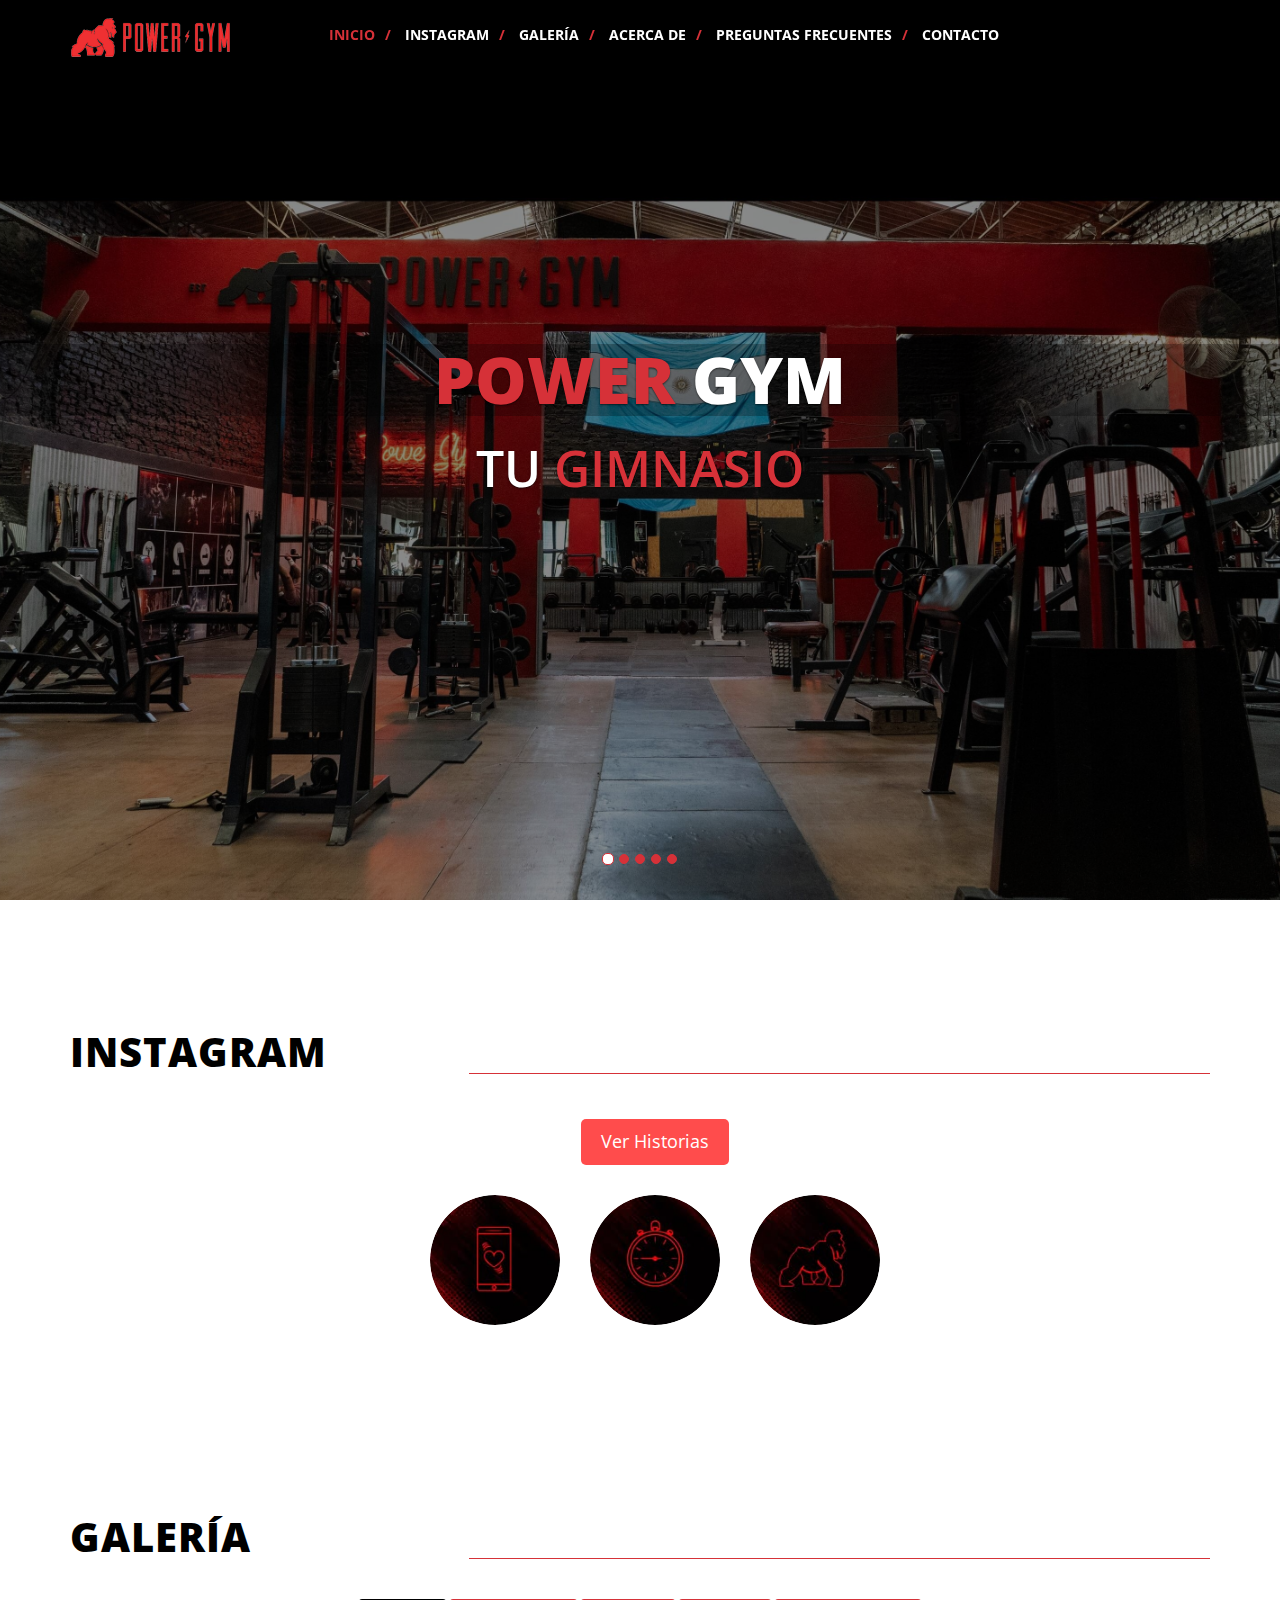
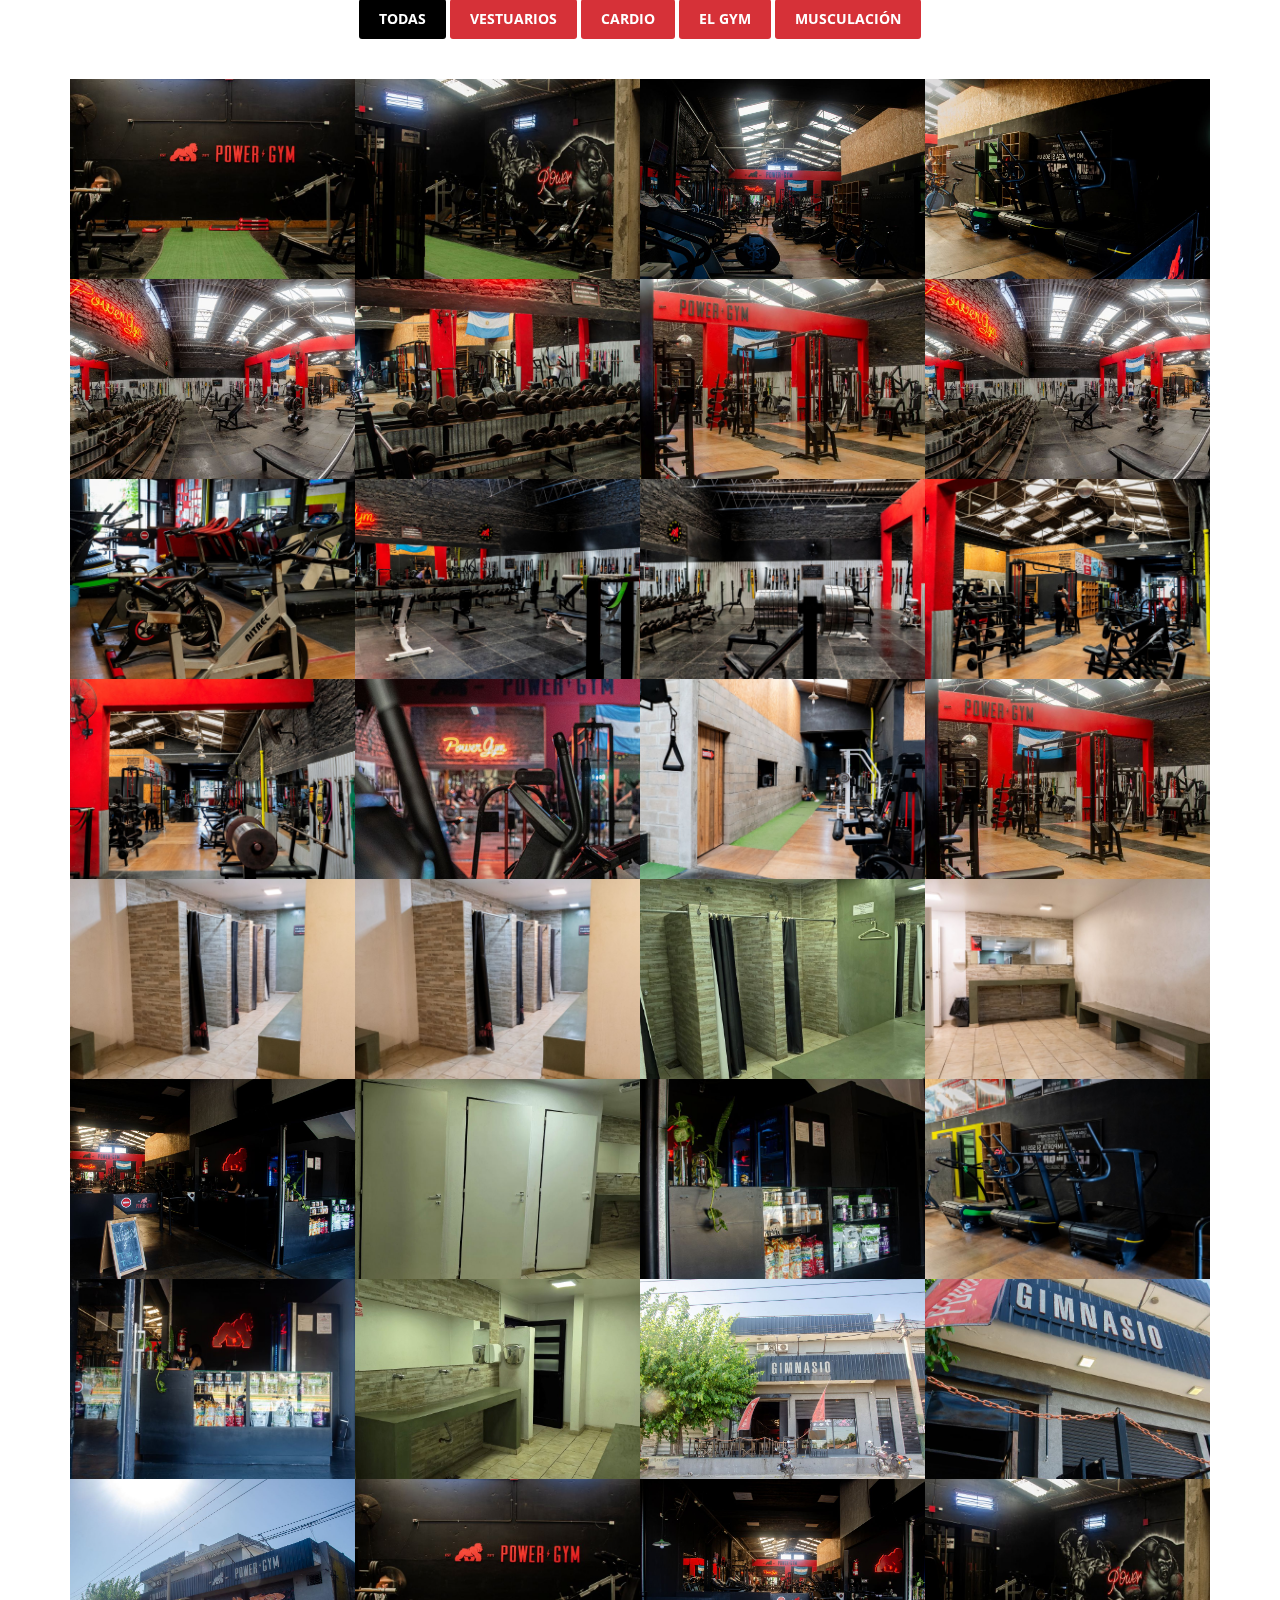
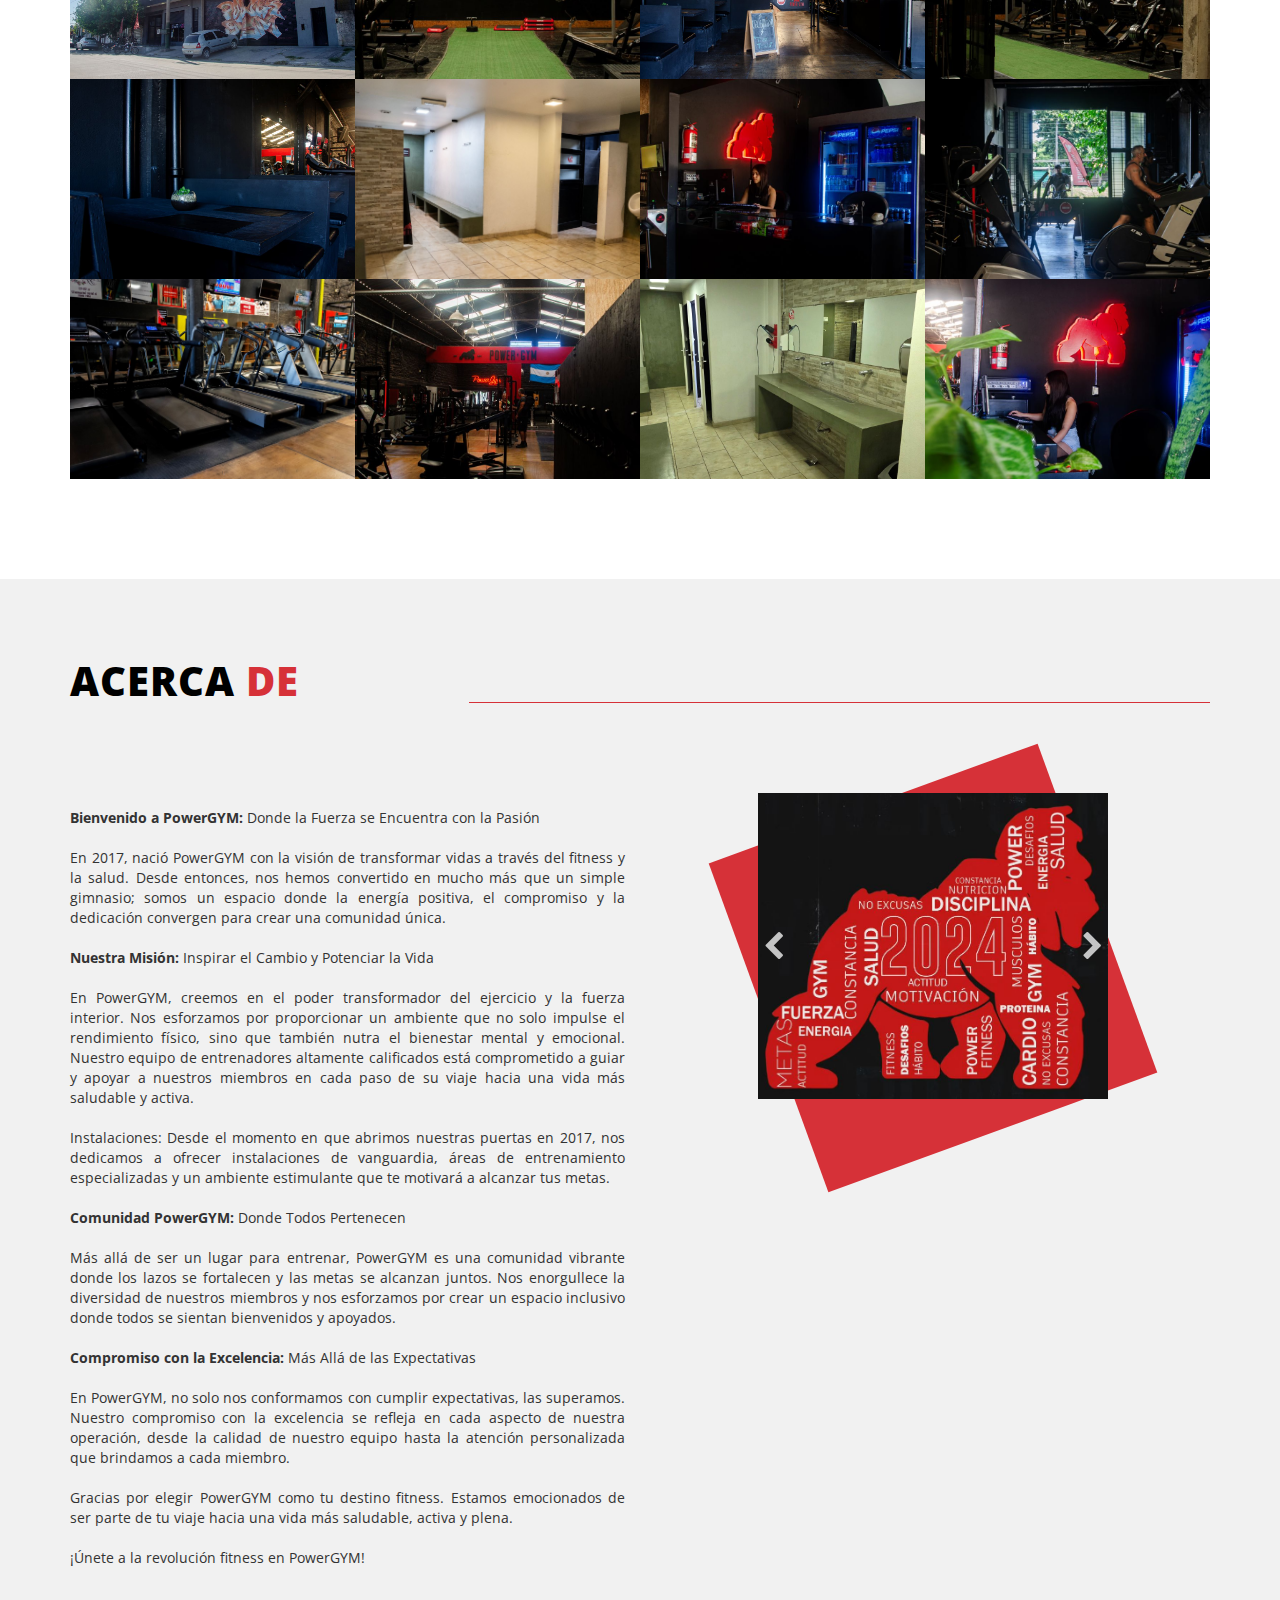
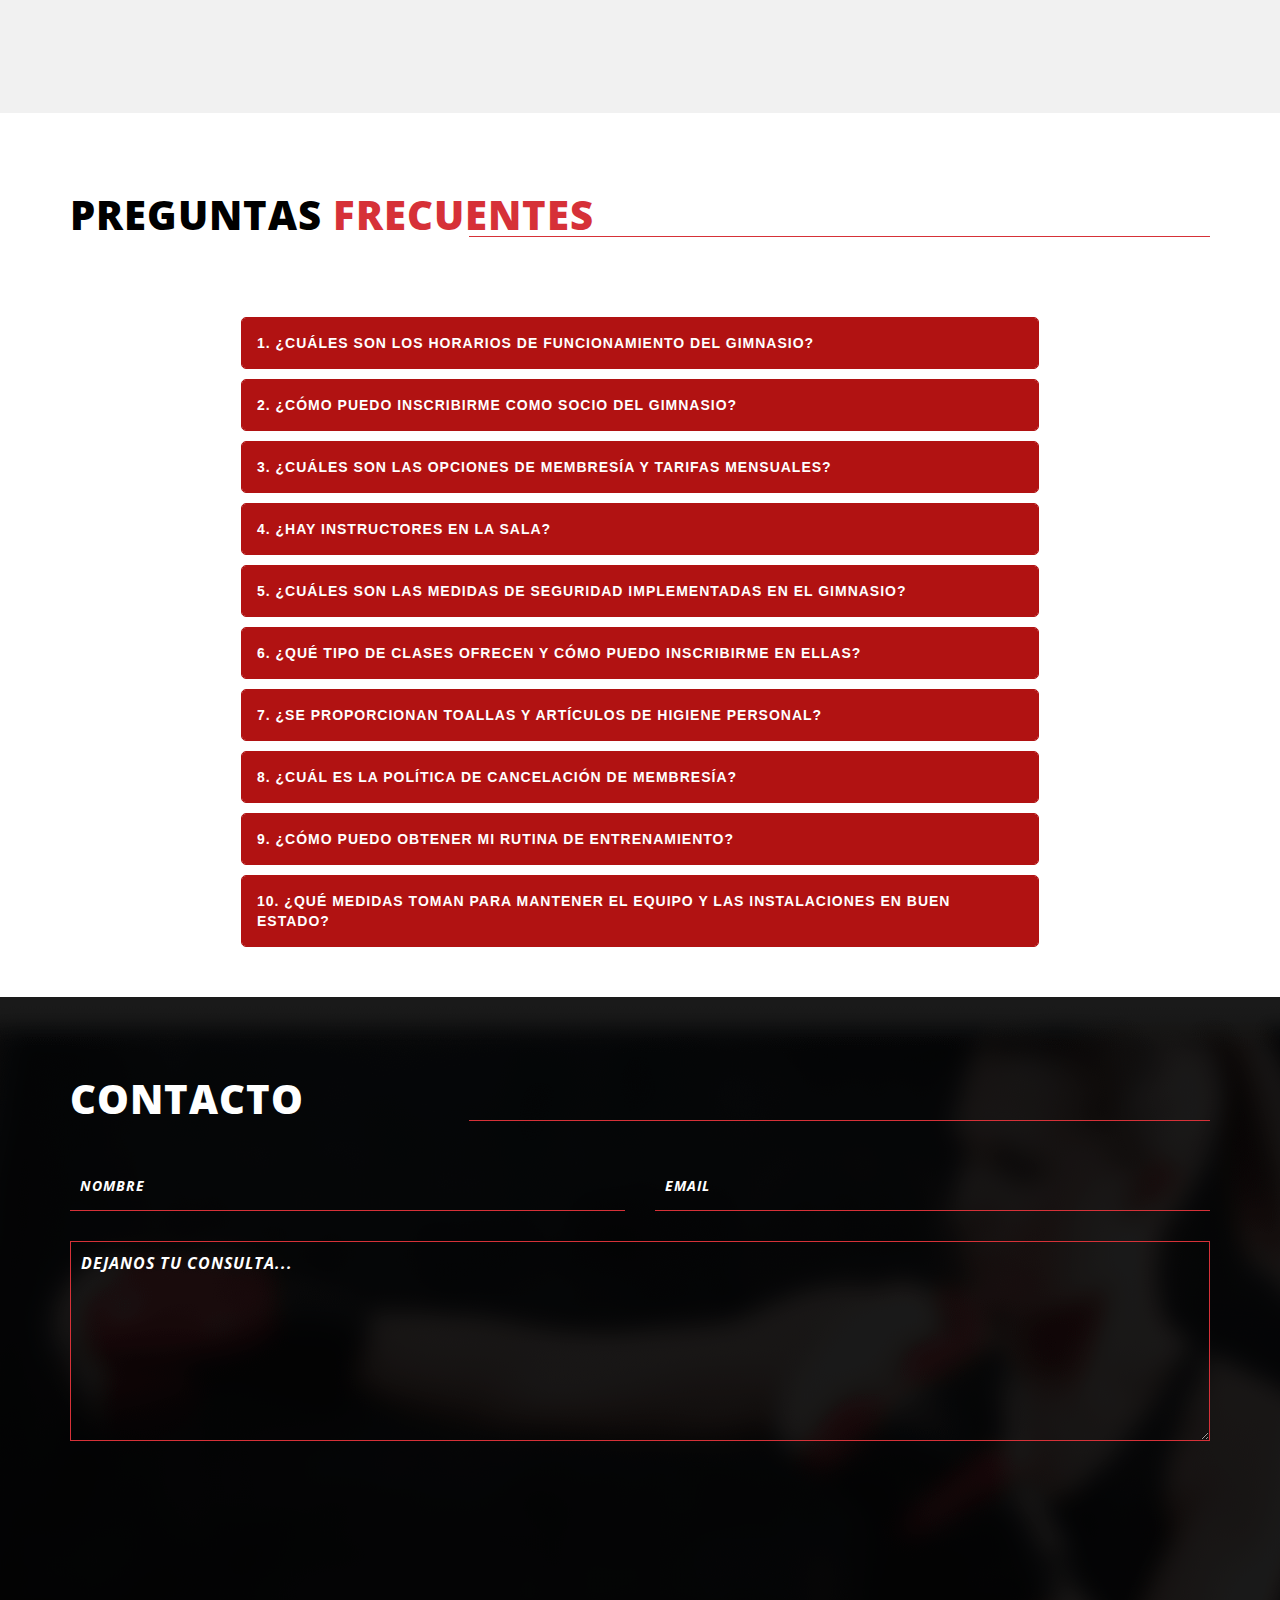
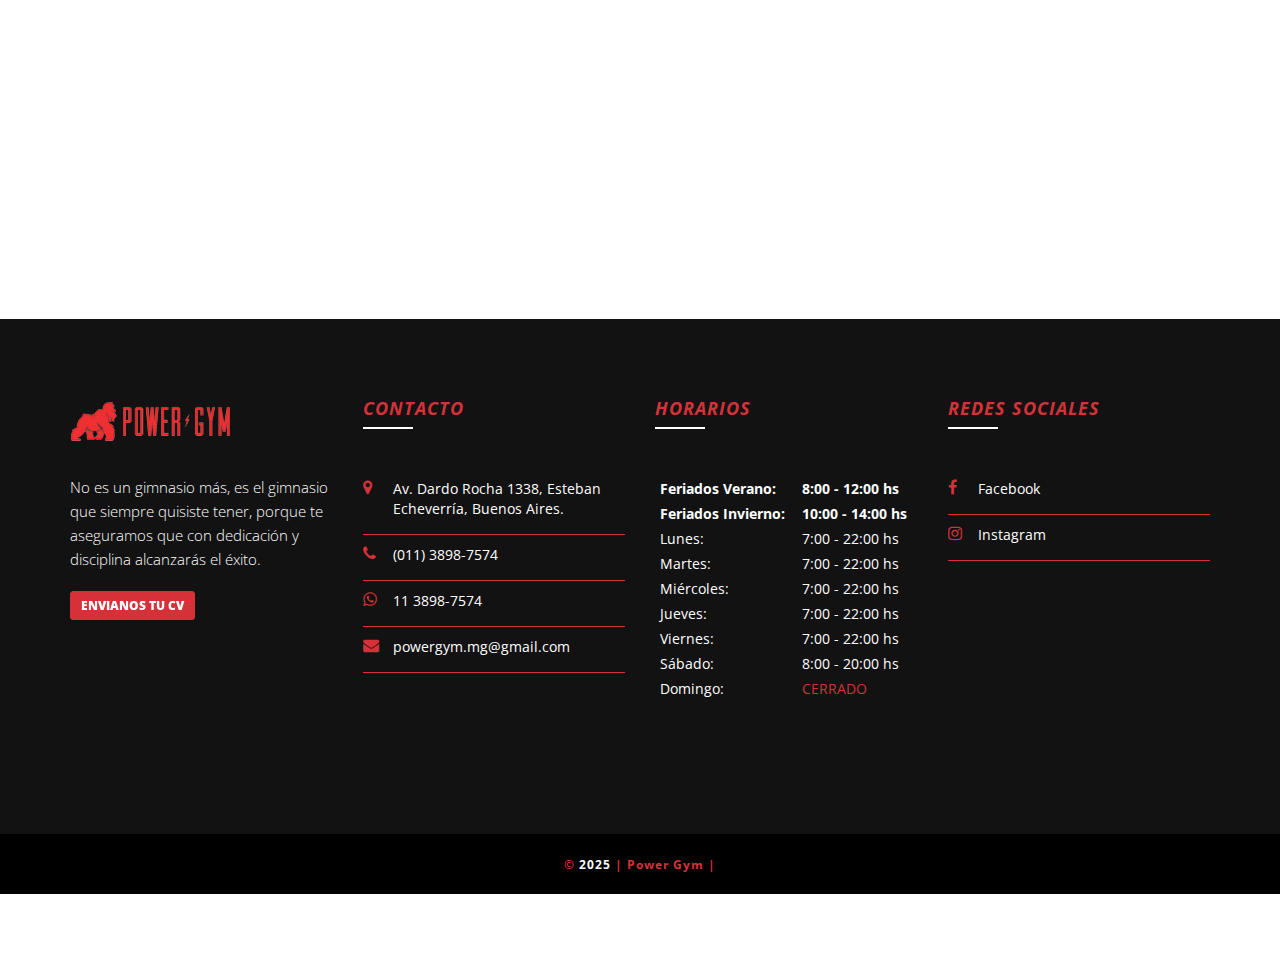
<file: public_html/index.html>
<!DOCTYPE html>
<!--[if lt IE 7]>      <html lang="es" class="no-js lt-ie9 lt-ie8 lt-ie7"> <![endif]-->
<!--[if IE 7]>         <html lang="es" class="no-js lt-ie9 lt-ie8"> <![endif]-->
<!--[if IE 8]>         <html lang="es" class="no-js lt-ie9"> <![endif]-->
<!--[if gt IE 8]><!-->
<html lang="es" class="no-js">
<!--<![endif]-->


<!-- Mirrored from www.powergym-mg.com.ar/dardo-rocha by HTTrack Website Copier/3.x [XR&CO'2014], Thu, 01 Feb 2024 13:05:09 GMT -->
<!-- Added by HTTrack --><meta http-equiv="content-type" content="text/html;charset=UTF-8" /><!-- /Added by HTTrack -->
<head>
	<meta charset="utf-8">
	<meta http-equiv="x-ua-compatible" content="ie=edge">
	<meta name="viewport" content="width=device-width, initial-scale=1">
	<!-- ======= Titles ======= -->
	<title>POWER GYM</title>
	
    <meta name="keywords" content="powergym, power, gym, gimnasio, monte grande, el jaguel, dardo rocha, esteban echeverria, entrenamiento, ElGym, zona sur, marcela gonzalez"/>
    <meta name="robots" content="index, follow"/>
    <meta name="description" content= "El gimnasio que siempre quisiste tener. Av. Dardo Rocha 1338. Tel 11 3898-7574" />
    <meta name="author" content="MiguePela">
	
	<!-- Favicons -->
    <link rel="apple-touch-icon" sizes="72x72" href="images/favicons/icono72.png">
    <link rel="apple-touch-icon" sizes="114x114" href="images/favicons/icono114.png">
    <link rel="apple-touch-icon" sizes="180x180" href="images/favicons/icono180.png">
    
    <link rel="icon" type="image/png" sizes="16x16" href="images/favicons/icono16.png">
    <link rel="icon" type="image/png" sizes="32x32" href="images/favicons/icono32.png">
    <link rel="icon" type="image/png" sizes="96x96" href="images/favicons/icono96.png">
    <link rel="icon" type="image/png" sizes="192x192"  href="images/favicons/icono192.png">
	
	<meta name="theme-color" content="#292929">
	
    
    <meta name="distribution" content="global"/>
    <meta name="rating" content="general"/>
    <meta name="language" content="es_LA"/>
    <link rel="canonical" href="dardo-rocha.html" />
    
    <meta name="revisit-after" content="15 days">
<!--    <meta http-equiv="Cache-Control" content="no-cache, no-store, must-revalidate">-->
    <meta name="GOOGLEBOT" content="index,follow,all">
    
    <!--Dublin Core Metadata Set-->
    <meta name="DC.language" scheme="RFC1766" content="es_LA">
    <meta name="DC.date" content="2017-09-27">
    <meta name="DC.date.issued" content="2017-09-27">
    <meta name="DC.source" content="dardo-rocha.html">
    <meta name="DC.title" content="POWER GYM">
    <meta name="DC.keywords" content="powergym, power, gym, gimnasio, monte grande, el jaguel, dardo rocha, esteban echeverria, entrenamiento, ElGym, zona sur, marcela gonzalez">
    <meta name="DC.description" content="El gimnasio que siempre quisiste tener. Av. Dardo Rocha 1338. Tel 11 3898-7574">
    
    
    <meta name="Resource-type" content="Document">
    
    
    <!-- Schema.org markup for Google+ -->
    <meta itemprop="name" content="POWER GYM">
    <meta itemprop="description" content="El gimnasio que siempre quisiste tener. Av. Dardo Rocha 1338. Tel 11 3898-7574">
    <meta itemprop="image" content="../powergym-mg.com.ar/images/fb.jpg">
    
    <!-- Twitter Card data -->
    <meta name="twitter:card" content="summary_large_image">
    <meta name="twitter:title" content="POWER GYM">
    <meta name="twitter:description" content="El gimnasio que siempre quisiste tener. Av. Dardo Rocha 1338. Tel 11 3898-7574">
<!--    <meta name="twitter:site" content="">-->
<!--	<meta name="twitter:creator" content="">-->
        <!-- Twitter summary card with large image must be at least 280x150px -->
    <meta name="twitter:image:src" content="../powergym-mg.com.ar/images/fb.jpg">
    
    <!--------FACEBOOK TAGS--------------->
<!--
    <meta property="fb:admins" content=""/>
    <meta property="fb:app_id" content=""/>
-->
    <meta property="og:title" content="POWER GYM" />
    <meta property="og:type" content="website" />
    <meta property="og:url" content="dardo-rocha.html" />
    <meta property="og:image" content="../powergym-mg.com.ar/images/fb.jpg" />
    <meta property="og:description" content="El gimnasio que siempre quisiste tener. Av. Dardo Rocha 1338. Tel 11 3898-7574"/>
    <meta property="og:site_name" content="POWER GYM" />
    <meta property="og:locale" content="es_LA" />
	
	<!-- ======= Google Fonts ======= -->
	<!-- Open Sans Google Fonts -->
	<link href="https://fonts.googleapis.com/css?family=Open+Sans:300,300i,400,400i,600,600i,700,700i,800,800i" rel="stylesheet">
	<!-- ======= css ======= -->
	<link rel="stylesheet" href="css/bootstrap.min.css">
	<link rel="stylesheet" href="css/font-awesome.min.css">
<!--	<link rel="stylesheet" href="css/jquery.mb.YTPlayer.min.css">-->
	<link rel="stylesheet" href="css/slick.css">
	<link rel="stylesheet" href="css/magnific-popup.css">
	
<!--	<link rel="stylesheet" href="css/lightbox.min.css">-->
	<link rel="stylesheet" href="css/animate.min.css">
	<link rel="stylesheet" href="css/hover.min.css">
	<link rel="stylesheet" href="css/main.minc1f7.css?v9">
	<link rel="stylesheet" href="css/responsivee6dd.css?v7">

<!-- Estilos para las preguntas frecuentes (acordeón) -->
<style>
	/* Contenedor principal del acordeón */
.accordion {
  display: flex;
  flex-direction: column;
  width: 70%;
  margin: 40px auto;
  font-family: 'Montserrat', sans-serif;
}

/* Cada elemento del acordeón */
.accordion-item {
  margin-bottom: 10px;
  border-radius: 5px;
  overflow: hidden;
  /* Si deseas un borde rojo */
  border: 1px solid #b11212;
}

/* Título (pregunta) */
.accordion-header {
  background-color: #b11212; /* Rojo */
  color: #ffffff;           /* Texto blanco */
  padding: 15px;
  cursor: pointer;
  font-weight: bold;
  text-transform: uppercase;
  letter-spacing: 1px;
  transition: background-color 0.3s ease;
}

/* Hover en el título */
.accordion-header:hover {
  background-color: #e41d1d; /* Rojo un poco más claro */
}

/* Contenido (respuesta) */
.accordion-content {
  display: none;
  background-color: #1a1a1a;            /* Texto blanco */ 
  color: #ffffff; /* Gris muy oscuro o negro */
  padding: 15px;
  line-height: 1.5;
}

/* Clase para mostrar el contenido */
.accordion-content.show {
  display: block;
  animation: fadeIn 0.3s ease;
}


.instagram-stories {
        padding-top: 20px; /* Reduce el espacio superior */
        margin-top: -50px; /* Ajusta el margen para acercar la sección */
    }
/* Pequeña animación de aparición */
@keyframes fadeIn {
  from { opacity: 0; }
  to   { opacity: 1; }
}

  </style>
  

<!-- Agregado por migue para las preguntas frecuentes-->
<!--
<style>
    .accordion {
      display: flex;
      flex-direction: column;
      width: 70%;
      margin: auto;
    }

    .accordion-item {
      border: 1px solid #ddd;
      margin-bottom: 5px;
      border-radius: 5px;
    }

    .accordion-header {
      background-color: #f1f1f1;
      padding: 10px;
      cursor: pointer;
      font-weight: bold;
    }

    .accordion-content {
      display: none;
      padding: 10px;
    }
  </style>
-->
<!-- FIN DE ESTILOS DE PREGUNTAS FRECUENTES-->

</head>

<body data-spy="scroll" data-target="#menuMobile">
	
	<!-- ======= Header part start ======= -->
	<nav class="navbar navbar-fixed-top">
		<div class="container">
			<div class="navbar-header">
				<button type="button" class="navbar-toggle collapsed btn" data-toggle="collapse" data-target="#menuMobile" aria-expanded="false">
					<span class="sr-only">Toggle navigation</span>
					<span class="icon-bar"></span>
					<span class="icon-bar"></span>
					<span class="icon-bar"></span>
				</button>
				<div class="logo">
					<a href="index.html"><img src="images/logo-w.png" alt=""></a>
				</div>
				<div class="barra-amarilla"></div>
			</div>

			<div class="collapse navbar-collapse" id="menuMobile">
				<ul class="nav navbar-nav">
					<li class="active"><a href="#top">Inicio</a></li>
					<li><a href="#instagram"><span class="separet">/</span> Instagram</a></li>
					<li><a href="#portfolio"><span class="separet">/</span> Galería</a></li>
					<li><a href="#about"><span class="separet">/</span> Acerca de</a></li>
					<li><a href="#frecuent"><span class="separet">/</span> Preguntas frecuentes</a></li>
					<li><a href="#contact"><span class="separet">/</span> Contacto</a></li>
				</ul>
			</div>
		</div>
		<div class="barra-amarilla"></div>
	</nav>
	<!-- ======= Header part end ======= -->
	<!-- ======= Slider part start ======= -->	
	<section id="carousel-example-generic" class="carousel slide" data-ride="carousel">
		<ol class="carousel-indicators">
			<li data-target="#carousel-example-generic" data-slide-to="0" class="active"></li>
			<li data-target="#carousel-example-generic" data-slide-to="1"></li> <!-- Nueva imagen -->
			<li data-target="#carousel-example-generic" data-slide-to="2"></li> <!-- Nueva imagen -->
			<li data-target="#carousel-example-generic" data-slide-to="3"></li> <!-- Nueva imagen -->
			<li data-target="#carousel-example-generic" data-slide-to="4"></li> <!-- Nueva imagen -->
		</ol>
		<div id="top" class="carousel-inner" role="listbox">
			<div class="item active sombra">
				<div class="img animated fadeIn" style="background-image: url('images/slider/sl1.jpg');"></div>
				<div class="carousel-caption">
					<div class="gym-slider">
						<div class="gym-single-slider">
							<h1  style="background-color: rgba(0, 0, 0, 0.25); color: white;"><span>Power</span> Gym</h1>
							<h2 class="animated slideInRight">tu <span>gimnasio</span></h2>
							<!--<a href="turnos/index.html" class="gym-btn transparent-btn btn-padding hvr-shutter-out-vertical animated fadeIn">Reservar ahora</a>-->
						</div>
					</div>
				</div>
			</div>
			<div class="item">
				<div class="img animated fadeIn" style="background-image: url(images/slider/sl2.jpg);"></div> <!-- Cambia la ruta de la imagen -->
				<div class="carousel-caption">
					<div class="gym-slider">
						<div class="gym-single-slider">
							<h2  style="background-color: rgba(0, 0, 0, 0.25); color: white;font-size: 26px;opacity: 0.8;">¡Ponete las zapatillas y vení a brillar! En nuestro gimnasio, el esfuerzo se transforma en pura energía.</h2>
							<h2 class="animated slideInRight">POWER <span>GYM</span></h2>
							<!--<a href="turnos/index.html" class="gym-btn transparent-btn btn-padding hvr-shutter-out-vertical animated fadeIn">Reservar ahora</a>-->
						</div>
					</div>
				</div>
			</div>
			<div class="item">
				<div class="img animated fadeIn" style="background-image: url(images/slider/sl3.jpg);"></div> <!-- Cambia la ruta de la imagen -->
				<div class="carousel-caption">
					<div class="gym-slider">
						<div class="gym-single-slider">
							<h2  style="background-color: rgba(0, 0, 0, 0.25); color: white;font-size: 26px;opacity: 0.8;"> Ni lo dudes, ¡acá rompemos barreras juntos! En cada entrenamiento, desafiamos tus límites para que brilles más que nunca.</h2>
							<!-- <h1 class="animated fadeInDown">Ni lo dudes, ¡acá rompemos barreras juntos! En cada entrenamiento, desafiamos tus límites para que brilles más que nunca.</h1> -->
							<h2 class="animated slideInRight">POWER <span>GYM</span></h2>
							<!--<a href="turnos/index.html" class="gym-btn transparent-btn btn-padding hvr-shutter-out-vertical animated fadeIn">Reservar ahora</a>-->
						</div>
					</div>
				</div>
			</div>
			<div class="item">
				<div class="img animated fadeIn" style="background-image: url(images/slider/sl4.jpg);"></div> <!-- Cambia la ruta de la imagen -->
				<div class="carousel-caption">
					<div class="gym-slider">
						<div class="gym-single-slider">
							<h2  style="background-color: rgba(0, 0, 0, 0.25); color: white;font-size: 26px;opacity: 0.8;">No hay metas inalcanzables, ¡solo falta de intentos! En nuestro gimnasio, te impulsamos a superar tus límites.</h2>
							<h2 class="animated slideInRight">POWER <span>GYM</span></h2>
							<!--<a href="turnos/index.html" class="gym-btn transparent-btn btn-padding hvr-shutter-out-vertical animated fadeIn">Reservar ahora</a>-->
						</div>
					</div>
				</div>
			</div>
			<div class="item">
				<div class="img animated fadeIn" style="background-image: url(images/slider/sl5.jpg);"></div> <!-- Cambia la ruta de la imagen -->
				<div class="carousel-caption">
					<div class="gym-slider">
						<div class="gym-single-slider">
							<h2  style="background-color: rgba(0, 0, 0, 0.25); color: white;font-size: 26px;opacity: 0.8;">En este espacio, el esfuerzo se celebra, las excusas se dejan afuera y los logros se festejan.</h2>
							<h2 class="animated slideInRight">POWER <span>GYM</span></h2>
							<!--<a href="turnos/index.html" class="gym-btn transparent-btn btn-padding hvr-shutter-out-vertical animated fadeIn">Reservar ahora</a>-->
						</div>
					</div>
				</div>
			</div>
		</div>
	</section>
	<!-- ======= Slider part end ======= -->
	<!-- ACA PEGAR LA SECCION CORTADA SI SE NECESITA -->
	<!-- ======= Schedule part start ======= -->
	
	
	<!--<section class="progress-area section-padding">-->
		<section id="instagram" class="instagram-area section-padding">
		<div class="container">
			<div class="row">
				<div class="col-sm-12 text-center">
					<h2>
						<!-- <span class="fadeInDown wow">Descargá la grilla de actividades</span> -->
						<div class="clearfix visible-xs"><br></div>
						<!-- <a href="Actividades-PowerGym7447.pdf?id_sede=2" target="_blank" class="sent-button hvr-shutter-out-vertical tada wow">Descargala</a> -->
					</h2>
				</div>
			</div>
			
		</div>
	

<!-- Sección de Historias Destacadas de Instagram 
<section id="instagram-stories" class="instagram-area section-padding ">-->
	
	<div class="container">
			<div class="title">
				<h1>Instagram</h1>
			</div>
		
	<style>
		.instagram-live-stories {
			text-align: center;
			margin-top: 5px;
		}
		.instagram-live-btn {
			display: inline-block;
			padding: 10px 20px;
			background-color: #ff4c4c;
			color: white;
			font-size: 18px;
			border-radius: 5px;
			text-decoration: none;
		}
		.instagram-live-btn:hover {
			background-color: #e03c3c;
		}
		

	</style>
	
	<div class="container text-center">
		
        
		<div class="instagram-live-stories">
						<a href="https://www.instagram.com/powergym.mg/" target="_blank" class="instagram-live-btn">Ver Historias</a>
		</div>

		<div>
			<div class="row">
				<span></span>
			</div>
		</div>
		<div class="stories-carousel">
            <div class="story">
                <a href="https://www.instagram.com/stories/highlights/17952084112000101/" target="_blank">
                    <img src="images/stories/story1.jpg" alt="Ustedes">
                </a>
            </div>
            <div class="story">
                <a href="https://www.instagram.com/stories/highlights/18245637406152111/" target="_blank">
                    <img src="images/stories/story2.jpg" alt="Actividades">
                </a>
            </div>
            <div class="story">
                <a href="https://www.instagram.com/stories/highlights/17938720204112670/" target="_blank">
                    <img src="images/stories/story3.jpg" alt="PowerGym">
                </a>
            </div>
		
		</div>
	
    </div>
</div>
<div>
	<div class="row">
	</div>
</div>


</section>
<!-- Estilos CSS -->
<style>
    .stories-carousel {
        display: flex;
        justify-content: center;
        align-items: center;
        gap: 30px;
        overflow-x: auto;
        padding: 30px 0;
    }
    .story {
        width: 130px;
        height: 130px;
        border-radius: 50%;
        overflow: hidden;
        
        display: flex;
        align-items: center;
        justify-content: center;
       
    }
    .story img {
        width: 100%;
        height: 100%;
        object-fit: cover;
        border-radius: 50%;
    }
</style>

<!-- Script para activar el carrusel si usas Slick.js -->
<script>
    $(document).ready(function(){
        $('.stories-carousel').slick({
            slidesToShow: 3,
            slidesToScroll: 1,
            autoplay: true,
            autoplaySpeed: 3000,
            infinite: true,
            arrows: false,
            dots: false,
            centerMode: true
        });
    });
</script>


		<section id="portfolio" class="portfolio-area section-padding">
		<div class="container">
			<div class="row">
				<div class="col-md-12">
					<div class="title">
						<h1>Galería</h1>
					</div>
				</div>
			</div>
			<div class="row">
				<div class="col-md-12">
					<div class="iso-wraper">
						<!-- Portfolio Menu -->
												<div class="iso-nav">
							<ul>
								<li class="hvr-shutter-out-vertical none-border portfolio-active" data-filter="*">Todas</li>
																<li class="hvr-shutter-out-vertical none-border" data-filter=".Vestuarios">Vestuarios</li>
																<li class="hvr-shutter-out-vertical none-border" data-filter=".Cardio">Cardio</li>
																<li class="hvr-shutter-out-vertical none-border" data-filter=".ElGym">El Gym</li>
																<li class="hvr-shutter-out-vertical none-border" data-filter=".Musculación">Musculación</li>
																<!--<li class="hvr-shutter-out-vertical none-border" data-filter=".SalaFitness">Sala Fitness</li>-->
															</ul>
						</div>
						<div class="single-project Cardio">
							<div class="iso-overflow"></div>
							<div class="imagen" style="background-image: url(images/galeria/cardio_4.jpg);"></div>
							<a href="images/galeria/cardio_4.jpg" title="Cardio">
								<div class="project-lightbox">
									<div class="project-lightbox-middile">
										<i class="fa fa-plus" aria-hidden="true"></i>
									</div>
								</div>
							</a>
						</div>
						<div class="iso-content">
														<div class="single-project Musculación">
								<div class="iso-overflow"></div>
								<div class="imagen" style="background-image: url(images/galeria/muscu_1.jpg);"></div>
								<a href="images/galeria/muscu_1.jpg" title="Musculación">
									<div class="project-lightbox">
										<div class="project-lightbox-middile">
											<i class="fa fa-plus" aria-hidden="true"></i>
										</div>
									</div>
								</a>
							</div>
														<div class="single-project Musculación">
								<div class="iso-overflow"></div>
								<div class="imagen" style="background-image: url(images/galeria/muscu_2.jpg);"></div>
								<a href="images/galeria/muscu_2.jpg" title="Musculación">
									<div class="project-lightbox">
										<div class="project-lightbox-middile">
											<i class="fa fa-plus" aria-hidden="true"></i>
										</div>
									</div>
								</a>
							</div>
							<div class="single-project Cardio">
								<div class="iso-overflow"></div>
								<div class="imagen" style="background-image: url(images/galeria/cardio_5.jpg);"></div>
								<a href="images/galeria/cardio_5.jpg" title="Cardio">
									<div class="project-lightbox">
										<div class="project-lightbox-middile">
											<i class="fa fa-plus" aria-hidden="true"></i>
										</div>
									</div>
								</a>
							</div>
							<div class="single-project Cardio">
								<div class="iso-overflow"></div>
								<div class="imagen" style="background-image: url(images/galeria/cardio_6.jpg);"></div>
								<a href="images/galeria/cardio_6.jpg" title="Cardio">
									<div class="project-lightbox">
										<div class="project-lightbox-middile">
											<i class="fa fa-plus" aria-hidden="true"></i>
										</div>
									</div>
								</a>
							</div>
							<!-- <div class="single-project Musculación">
								<div class="iso-overflow"></div>
								<div class="imagen" style="background-image: url(images/galeria/migue1.jpg);"></div>
								<a href="images/galeria/migue1.jpg" title="Musculación">
									<div class="project-lightbox">
										<div class="project-lightbox-middile">
											<i class="fa fa-plus" aria-hidden="true"></i>
										</div>
									</div>
								</a>
							</div> -->
												<div class="single-project ElGym">
								<div class="iso-overflow"></div>
								<div class="imagen" style="background-image: url(images/galeria/elgym_1.jpg);"></div>
								<a href="images/galeria/elgym_1.jpg" title="ElGym">
									<div class="project-lightbox">
										<div class="project-lightbox-middile">
											<i class="fa fa-plus" aria-hidden="true"></i>
										</div>
									</div>
								</a>
							</div>
														<div class="single-project Musculación">
								<div class="iso-overflow"></div>
								<div class="imagen" style="background-image: url(images/galeria/muscu_3.jpg);"></div>
								<a href="images/galeria/muscu_3.jpg" title="Musculación">
									<div class="project-lightbox">
										<div class="project-lightbox-middile">
											<i class="fa fa-plus" aria-hidden="true"></i>
										</div>
									</div>
								</a>
							</div>
														<div class="single-project Musculación">
								<div class="iso-overflow"></div>
								<div class="imagen" style="background-image: url(images/galeria/muscu_4.jpg);"></div>
								<a href="images/galeria/muscu_4.jpg" title="Musculación">
									<div class="project-lightbox">
										<div class="project-lightbox-middile">
											<i class="fa fa-plus" aria-hidden="true"></i>
										</div>
									</div>
								</a>
							</div>
														<div class="single-project Musculación">
								<div class="iso-overflow"></div>
								<div class="imagen" style="background-image: url(images/galeria/muscu_5.jpg);"></div>
								<a href="images/galeria/muscu_5.jpg" title="Musculación">
									<div class="project-lightbox">
										<div class="project-lightbox-middile">
											<i class="fa fa-plus" aria-hidden="true"></i>
										</div>
									</div>
								</a>
							</div>
							<div class="single-project Cardio">
								<div class="iso-overflow"></div>
								<div class="imagen" style="background-image: url(images/galeria/cardio_1.jpg);"></div>
								<a href="images/galeria/cardio_1.jpg" title="Cardio">
									<div class="project-lightbox">
										<div class="project-lightbox-middile">
											<i class="fa fa-plus" aria-hidden="true"></i>
										</div>
									</div>
								</a>
							</div>
							<div class="single-project Musculación">
								<div class="iso-overflow"></div>
								<div class="imagen" style="background-image: url(images/galeria/muscu_6.jpg);"></div>
								<a href="images/galeria/muscu_6.jpg" title="Musculación">
									<div class="project-lightbox">
										<div class="project-lightbox-middile">
											<i class="fa fa-plus" aria-hidden="true"></i>
										</div>
									</div>
								</a>
							</div>
														<div class="single-project Musculación">
								<div class="iso-overflow"></div>
								<div class="imagen" style="background-image: url(images/galeria/muscu_7.jpg);"></div>
								<a href="images/galeria/muscu_7.jpg" title="Musculación">
									<div class="project-lightbox">
										<div class="project-lightbox-middile">
											<i class="fa fa-plus" aria-hidden="true"></i>
										</div>
									</div>
								</a>
							</div>
														<div class="single-project Musculación">
								<div class="iso-overflow"></div>
								<div class="imagen" style="background-image: url(images/galeria/muscu_8.jpg);"></div>
								<a href="images/galeria/muscu_8.jpg" title="Musculación">
									<div class="project-lightbox">
										<div class="project-lightbox-middile">
											<i class="fa fa-plus" aria-hidden="true"></i>
										</div>
									</div>
								</a>
							</div>
														<div class="single-project Musculación">
								<div class="iso-overflow"></div>
								<div class="imagen" style="background-image: url(images/galeria/muscu_9.jpg);"></div>
								<a href="images/galeria/muscu_9.jpg" title="Musculación">
									<div class="project-lightbox">
										<div class="project-lightbox-middile">
											<i class="fa fa-plus" aria-hidden="true"></i>
										</div>
									</div>
								</a>
							</div>
														<div class="single-project Musculación">
								<div class="iso-overflow"></div>
								<div class="imagen" style="background-image: url(images/galeria/muscu_10.jpg);"></div>
								<a href="images/galeria/muscu_10.jpg" title="Musculación">
									<div class="project-lightbox">
										<div class="project-lightbox-middile">
											<i class="fa fa-plus" aria-hidden="true"></i>
										</div>
									</div>
								</a>
							</div>
														<div class="single-project Musculación">
								<div class="iso-overflow"></div>
								<div class="imagen" style="background-image: url(images/galeria/muscu_11.jpg);"></div>
								<a href="images/galeria/muscu_11.jpg" title="Musculación">
									<div class="project-lightbox">
										<div class="project-lightbox-middile">
											<i class="fa fa-plus" aria-hidden="true"></i>
										</div>
									</div>
								</a>
							</div>
														<div class="single-project ElGym">
								<div class="iso-overflow"></div>
								<div class="imagen" style="background-image: url(images/galeria/elgym_2.jpg);"></div>
								<a href="images/galeria/elgym_2.jpg" title="ElGym">
									<div class="project-lightbox">
										<div class="project-lightbox-middile">
											<i class="fa fa-plus" aria-hidden="true"></i>
										</div>
									</div>
								</a>
							</div>
							<div class="single-project Vestuarios">
								<div class="iso-overflow"></div>
								<div class="imagen" style="background-image: url(images/galeria/vest_1.jpg);"></div>
								<a href="images/galeria/vest_1.jpg" title="Vestuarios">
									<div class="project-lightbox">
										<div class="project-lightbox-middile">
											<i class="fa fa-plus" aria-hidden="true"></i>
										</div>
									</div>
								</a>
							</div>
							<div class="single-project Vestuarios">
								<div class="iso-overflow"></div>
								<div class="imagen" style="background-image: url(images/galeria/vest_1.jpg);"></div>
								<a href="images/galeria/vest_1.jpg" title="Vestuarios">
									<div class="project-lightbox">
										<div class="project-lightbox-middile">
											<i class="fa fa-plus" aria-hidden="true"></i>
										</div>
									</div>
								</a>
							</div>
							<div class="single-project Vestuarios">
								<div class="iso-overflow"></div>
								<div class="imagen" style="background-image: url(images/galeria/vest_5.jpg);"></div>
								<a href="images/galeria/vest_5.jpg" title="Vestuarios">
									<div class="project-lightbox">
										<div class="project-lightbox-middile">
											<i class="fa fa-plus" aria-hidden="true"></i>
										</div>
									</div>
								</a>
							</div>
						<!--	<div class="single-project SalaFitness">
								<div class="iso-overflow"></div>
								<div class="imagen" style="background-image: url(images/galeria/min_5a182b14a5308.jpg);"></div>
								<a href="images/galeria/5a182b14a5308.jpg" title="Sala Fitness">
									<div class="project-lightbox">
										<div class="project-lightbox-middile">
											<i class="fa fa-plus" aria-hidden="true"></i>
										</div>
									</div>
								</a>
							</div>-->
							<div class="single-project Vestuarios">
								<div class="iso-overflow"></div>
								<div class="imagen" style="background-image: url(images/galeria/vest_2.jpg);"></div>
								<a href="images/galeria/vest_2.jpg" title="Vestuarios">
									<div class="project-lightbox">
										<div class="project-lightbox-middile">
											<i class="fa fa-plus" aria-hidden="true"></i>
										</div>
									</div>
								</a>
							</div>
							<div class="single-project ElGym">
								<div class="iso-overflow"></div>
								<div class="imagen" style="background-image: url(images/galeria/elgym_3.jpg);"></div>
								<a href="images/galeria/elgym_3.jpg" title="ElGym">
									<div class="project-lightbox">
										<div class="project-lightbox-middile">
											<i class="fa fa-plus" aria-hidden="true"></i>
										</div>
									</div>
								</a>
							</div>
							
							<div class="single-project Vestuarios">
								<div class="iso-overflow"></div>
								<div class="imagen" style="background-image: url(images/galeria/vest_6.jpg);"></div>
								<a href="images/galeria/vest_6.jpg" title="Vestuarios">
									<div class="project-lightbox">
										<div class="project-lightbox-middile">
											<i class="fa fa-plus" aria-hidden="true"></i>
										</div>
									</div>
								</a>
							</div>	
							
							<div class="single-project ElGym">
								<div class="iso-overflow"></div>
								<div class="imagen" style="background-image: url(images/galeria/elgym_4.jpg);"></div>
								<a href="images/galeria/elgym_4.jpg" title="ElGym">
									<div class="project-lightbox">
										<div class="project-lightbox-middile">
											<i class="fa fa-plus" aria-hidden="true"></i>
										</div>
									</div>
								</a>
							</div>

							<div class="single-project Cardio">
								<div class="iso-overflow"></div>
								<div class="imagen" style="background-image: url(images/galeria/cardio_2.jpg);"></div>
								<a href="images/galeria/cardio_2.jpg" title="Cardio">
									<div class="project-lightbox">
										<div class="project-lightbox-middile">
											<i class="fa fa-plus" aria-hidden="true"></i>
										</div>
									</div>
								</a>
							</div>
							<div class="single-project ElGym">
								<div class="iso-overflow"></div>
								<div class="imagen" style="background-image: url(images/galeria/elgym_5.jpg);"></div>
								<a href="images/galeria/elgym_5.jpg" title="ElGym">
									<div class="project-lightbox">
										<div class="project-lightbox-middile">
											<i class="fa fa-plus" aria-hidden="true"></i>
										</div>
									</div>
								</a>
							</div>
							
				
							<div class="single-project Vestuarios">
								<div class="iso-overflow"></div>
								<div class="imagen" style="background-image: url(images/galeria/vest_7.jpg);"></div>
								<a href="images/galeria/vest_7.jpg" title="Vestuarios">
									<div class="project-lightbox">
										<div class="project-lightbox-middile">
											<i class="fa fa-plus" aria-hidden="true"></i>
										</div>
									</div>
								</a>
							</div>
							<div class="single-project ElGym">
								<div class="iso-overflow"></div>
								<div class="imagen" style="background-image: url(images/galeria/elgym_6.jpg);"></div>
								<a href="images/galeria/elgym_6.jpg" title="ElGym">
									<div class="project-lightbox">
										<div class="project-lightbox-middile">
											<i class="fa fa-plus" aria-hidden="true"></i>
										</div>
									</div>
								</a>
							</div>
							<div class="single-project ElGym">
								<div class="iso-overflow"></div>
								<div class="imagen" style="background-image: url(images/galeria/elgym_16.jpg);"></div>
								<a href="images/galeria/elgym_16.jpg" title="ElGym">
									<div class="project-lightbox">
										<div class="project-lightbox-middile">
											<i class="fa fa-plus" aria-hidden="true"></i>
										</div>
									</div>
								</a>
							</div>
						<!--	<div class="single-project SalaFitness">
								<div class="iso-overflow"></div>
								<div class="imagen" style="background-image: url(images/galeria/fitness1.jpg);"></div>
								<a href="images/galeria/fitness1.jpg" title="Sala Fitness">
									<div class="project-lightbox">
										<div class="project-lightbox-middile">
											<i class="fa fa-plus" aria-hidden="true"></i>
										</div>
									</div>
								</a>
							</div>-->
							<div class="single-project ElGym">
								<div class="iso-overflow"></div>
								<div class="imagen" style="background-image: url(images/galeria/elgym_7.jpg);"></div>
								<a href="images/galeria/elgym_7.jpg" title="ElGym">
									<div class="project-lightbox">
										<div class="project-lightbox-middile">
											<i class="fa fa-plus" aria-hidden="true"></i>
										</div>
									</div>
								</a>
							</div>
							<div class="single-project ElGym">
								<div class="iso-overflow"></div>
								<div class="imagen" style="background-image: url(images/galeria/elgym_15.jpg);"></div>
								<a href="images/galeria/elgym_15.jpg" title="ElGym">
									<div class="project-lightbox">
										<div class="project-lightbox-middile">
											<i class="fa fa-plus" aria-hidden="true"></i>
										</div>
									</div>
								</a>
							</div>

							<div class="single-project ElGym">
								<div class="iso-overflow"></div>
								<div class="imagen" style="background-image: url(images/galeria/elgym_8.jpg);"></div>
								<a href="images/galeria/elgym_8.jpg" title="ElGym">
									<div class="project-lightbox">
										<div class="project-lightbox-middile">
											<i class="fa fa-plus" aria-hidden="true"></i>
										</div>
									</div>
								</a>
							</div>
					
							<div class="single-project ElGym">
								<div class="iso-overflow"></div>
								<div class="imagen" style="background-image: url(images/galeria/elgym_14.jpg);"></div>
								<a href="images/galeria/elgym_14.jpg" title="ElGym">
									<div class="project-lightbox">
										<div class="project-lightbox-middile">
											<i class="fa fa-plus" aria-hidden="true"></i>
										</div>
									</div>
								</a>
							</div>
							<div class="single-project ElGym">
								<div class="iso-overflow"></div>
								<div class="imagen" style="background-image: url(images/galeria/elgym_9.jpg);"></div>
								<a href="images/galeria/elgym_9.jpg" title="ElGym">
									<div class="project-lightbox">
										<div class="project-lightbox-middile">
											<i class="fa fa-plus" aria-hidden="true"></i>
										</div>
									</div>
								</a>
							</div>
							<div class="single-project Vestuarios">
								<div class="iso-overflow"></div>
								<div class="imagen" style="background-image: url(images/galeria/vest_3.jpg);"></div>
								<a href="images/galeria/vest_3.jpg" title="Vestuarios">
									<div class="project-lightbox">
										<div class="project-lightbox-middile">
											<i class="fa fa-plus" aria-hidden="true"></i>
										</div>
									</div>
								</a>
							</div>
							<div class="single-project ElGym">
								<div class="iso-overflow"></div>
								<div class="imagen" style="background-image: url(images/galeria/elgym_10.jpg);"></div>
								<a href="images/galeria/elgym_10.jpg" title="ElGym">
									<div class="project-lightbox">
										<div class="project-lightbox-middile">
											<i class="fa fa-plus" aria-hidden="true"></i>
										</div>
									</div>
								</a>
							</div>
							<div class="single-project ElGym">
								<div class="iso-overflow"></div>
								<div class="imagen" style="background-image: url(images/galeria/elgym_13.jpg);"></div>
								<a href="images/galeria/elgym_13.jpg" title="ElGym">
									<div class="project-lightbox">
										<div class="project-lightbox-middile">
											<i class="fa fa-plus" aria-hidden="true"></i>
										</div>
									</div>
								</a>
							</div>
							<div class="single-project Cardio">
								<div class="iso-overflow"></div>
								<div class="imagen" style="background-image: url(images/galeria/cardio_3.jpg);"></div>
								<a href="images/galeria/cardio_3.jpg" title="Cardio">
									<div class="project-lightbox">
										<div class="project-lightbox-middile">
											<i class="fa fa-plus" aria-hidden="true"></i>
										</div>
									</div>
								</a>
							</div>
							<div class="single-project ElGym">
								<div class="iso-overflow"></div>
								<div class="imagen" style="background-image: url(images/galeria/elgym_11.jpg);"></div>
								<a href="images/galeria/elgym_11.jpg" title="ElGym">
									<div class="project-lightbox">
										<div class="project-lightbox-middile">
											<i class="fa fa-plus" aria-hidden="true"></i>
										</div>
									</div>
								</a>
							</div>
							<div class="single-project Vestuarios">
								<div class="iso-overflow"></div>
								<div class="imagen" style="background-image: url(images/galeria/vest_4.jpg);"></div>
								<a href="images/galeria/vest_4.jpg" title="Vestuarios">
									<div class="project-lightbox">
										<div class="project-lightbox-middile">
											<i class="fa fa-plus" aria-hidden="true"></i>
										</div>
									</div>
								</a>
							</div>
							<div class="single-project ElGym">
								<div class="iso-overflow"></div>
								<div class="imagen" style="background-image: url(images/galeria/elgym_12.jpg);"></div>
								<a href="images/galeria/elgym_12.jpg" title="ElGym">
									<div class="project-lightbox">
										<div class="project-lightbox-middile">
											<i class="fa fa-plus" aria-hidden="true"></i>
										</div>
									</div>
								</a>
							</div>
							<!--<div class="single-project SalaFitness">
								<div class="iso-overflow"></div>
								<div class="imagen" style="background-image: url(images/galeria/fitness2.jpg);"></div>
								<a href="images/galeria/fitness2.jpg" title="Sala Fitness">
									<div class="project-lightbox">
										<div class="project-lightbox-middile">
											<i class="fa fa-plus" aria-hidden="true"></i>
										</div>
									</div>
								</a>
							</div>-->
							
						</div>
					</div>
				</div>
			</div>
		<br>
		<!-- COMENTADO POR MIGUE HASTA QUE RESOLVAMOS LO DEL MERCHANDAISING
		<h2 class="text-center text-negro">
			Mirá todo nuestro
			<button data-toggle="modal" type="button" data-target="#modalPubli" class="sent-button text-uppercase hvr-shutter-out-vertical">Merchandising</button>
		</h2>
		-->
	</div>
</section>
	<!-- ======= Portfolio part end ======= -->

	<!-- ======= About us part start ======= -->
	<section id="about" class="about-us-area section-padding">
		<div class="container">
			<div class="row">
				<div class="col-md-12">
					<div class="title">
						<h1>Acerca <span>De</span></h1>
					</div>
				</div>
			</div>
			<div class="row">
				<div class="col-md-6">
					<div class="about-us-content">
						<p>
							<div>
								<div style="text-align: justify;"><span><strong>Bienvenido a PowerGYM:</strong></span> Donde la Fuerza se Encuentra con la Pasi&oacute;n</span></div>
								<br />
								<div style="text-align: justify;"><span>En 2017, naci&oacute; PowerGYM con la visi&oacute;n de transformar vidas a trav&eacute;s del fitness y la salud. Desde entonces, nos hemos convertido en mucho m&aacute;s que un simple gimnasio; somos un espacio donde la energ&iacute;a positiva, el compromiso y la dedicaci&oacute;n convergen para crear una comunidad &uacute;nica.</span></div>
								<br />
								<div style="text-align: justify;"><span><strong>Nuestra Misi&oacute;n:</strong> Inspirar el Cambio y Potenciar la Vida</span></div>
								<br />
								<div style="text-align: justify;"><span>En PowerGYM, creemos en el poder transformador del ejercicio y la fuerza interior. Nos esforzamos por proporcionar un ambiente que no solo impulse el rendimiento f&iacute;sico, sino que tambi&eacute;n nutra el bienestar mental y emocional. Nuestro equipo de entrenadores altamente calificados est&aacute; comprometido a guiar y apoyar a nuestros miembros en cada paso de su viaje hacia una vida m&aacute;s saludable y activa.</span></div>
								<br />
								<div style="text-align: justify;"><span>Instalaciones:&nbsp;</span><span>Desde el momento en que abrimos nuestras puertas en 2017, nos dedicamos a ofrecer instalaciones de vanguardia, &aacute;reas de entrenamiento especializadas y un ambiente estimulante que te motivar&aacute; a alcanzar tus metas.&nbsp;</span></div>
								<br />
								<div style="text-align: justify;"><span><strong>Comunidad PowerGYM:</strong> Donde Todos Pertenecen</span></div>
								<br />
								<div style="text-align: justify;"><span>M&aacute;s all&aacute; de ser un lugar para entrenar, PowerGYM es una comunidad vibrante donde los lazos se fortalecen y las metas se alcanzan juntos. Nos enorgullece la diversidad de nuestros miembros y nos esforzamos por crear un espacio inclusivo donde todos se sientan bienvenidos y apoyados.</span></div>
								<br />
								<div style="text-align: justify;"><span><strong>Compromiso con la Excelencia:</strong> M&aacute;s All&aacute; de las Expectativas</span></div>
								<br />
								<div style="text-align: justify;"><span>En PowerGYM, no solo nos conformamos con cumplir expectativas, las superamos. Nuestro compromiso con la excelencia se refleja en cada aspecto de nuestra operaci&oacute;n, desde la calidad de nuestro equipo hasta la atenci&oacute;n personalizada que brindamos a cada miembro.</span></div>
								<br />
								<div style="text-align: justify;"><span>Gracias por elegir PowerGYM como tu destino fitness. Estamos emocionados de ser parte de tu viaje hacia una vida m&aacute;s saludable, activa y plena.</span></div>
								<br />
								<div style="text-align: justify;"><span>&iexcl;&Uacute;nete a la revoluci&oacute;n fitness en PowerGYM!</span></div>
								</div>

							
						</p>
					</div>
				</div>
				<div class="col-md-6">
					<div class="about-us-img">
						<div class="slider-acerca" style="max-height: 350px;max-width: 350px;">
							<img src="images/pwrgym1.jpg" alt="">
							<img src="images/pwrgym3.jpg" alt="">
						</div>
					</div>
				</div>
			</div>
		</div>
	</section>
	<!-- ======= About us part end ======= -->
	<!-- ======= Preguntas frecuentes start ======= -->
	<section id="frecuent" class="frecuent-area section-padding">
		<div class="container">
			<div class="row">
				<div class="col-md-12">
					<div class="title">
						<h1>Preguntas <span>Frecuentes</span></h1>
					</div>
				</div>
			</div>
		<div class="accordion">
  <div class="accordion-item">
    <div class="accordion-header">1. ¿Cuáles son los horarios de funcionamiento del gimnasio?</div>
    <div class="accordion-content">
      <p>Estamos abiertos de lunes a viernes de 7:00 a 22:00 , y los fines de semana de 8:00 a 20:00.</p>
    </div>
  </div>

  <div class="accordion-item">
    <div class="accordion-header">2. ¿Cómo puedo inscribirme como socio del gimnasio?</div>
    <div class="accordion-content">
      <p>Podes inscribirte en persona en nuestra recepción. También ofrecemos asistencia para completar el proceso vía Whatsapp.</p>
    </div>
  </div>

  <div class="accordion-item">
    <div class="accordion-header">3. ¿Cuáles son las opciones de membresía y tarifas mensuales?</div>
    <div class="accordion-content">
      <p>Ofrecemos membresías mensuales, trimestrales y semestrales. Las tarifas varían según la duración de la membresía. Visita la recepción para obtener información detallada.</p>
    </div>
  </div>

  <div class="accordion-item">
    <div class="accordion-header">4. ¿Hay instructores en la sala?</div>
    <div class="accordion-content">
      <p>Sí, contamos con instructores calificados que te guiarán en tu proceso de adaptación y despejarán tus dudas.</p>
    </div>
  </div>

  <div class="accordion-item">
    <div class="accordion-header">5. ¿Cuáles son las medidas de seguridad implementadas en el gimnasio?</div>
    <div class="accordion-content">
      <p>Nos preocupamos por la seguridad de nuestros socios. Contamos con cámaras de vigilancia, salidas de emergencia, matafuegos y un sistema de acceso controlado.</p>
    </div>
  </div>

  <div class="accordion-item">
    <div class="accordion-header">6. ¿Qué tipo de clases ofrecen y cómo puedo inscribirme en ellas?</div>
    <div class="accordion-content">
      <p>Ofrecemos una variedad de clases, desde funcional, gap, zumba, boxeo y bachata. Podes inscribirte en las clases a través de nuestro whatsapp o personalemente en la recepción.</p>
    </div>
  </div>

  <div class="accordion-item">
    <div class="accordion-header">7. ¿Se proporcionan toallas y artículos de higiene personal?</div>
    <div class="accordion-content">
      <p>No ofrecemos toallas en el gimnasio, pero es obligatorio su uso durante todo el año. También contamos con dispensadores de jabón líquido de manos y secadores de mano eléctricos para mantener un ambiente limpio y seguro.</p>
    </div>
  </div>

  <div class="accordion-item">
    <div class="accordion-header">8. ¿Cuál es la política de cancelación de membresía?</div>
    <div class="accordion-content">
      <p>Podes cancelar tu membresía únicamente en persona. Sin embargo, hay ciertas condiciones y puede haber cargos asociados. Consulta los detalles con nuestro personal.</p>
    </div>
  </div>

  <div class="accordion-item">
    <div class="accordion-header">9. ¿Cómo puedo obtener mi rutina de entrenamiento?</div>
    <div class="accordion-content">
      <p>Contamos con un banco de rutinas adaptadas a tu necesidad para que puedas realizar un seguimiento de tus logros y establecer metas.</p>
    </div>
  </div>

  <div class="accordion-item">
    <div class="accordion-header">10. ¿Qué medidas toman para mantener el equipo y las instalaciones en buen estado?</div>
    <div class="accordion-content">
      <p>Realizamos mantenimiento regular en todos nuestros equipos y áreas. Además, animamos a los socios a informar cualquier problema para que podamos abordarlo de inmediato.</p>
    </div>
  </div>
</div>
				<!-- Repite el bloque de código anterior para cada pregunta y respuesta -->
			  
			  </div>
		</div>
		
	<!-- COMENTADO POR MIGUE ======= Price table part start ======= 
	<section id="price" class="price-table-areaa section-padding">
		<div class="container">
			<div class="row">
				<div class="col-md-12">
					<div class="title">
						<h1>Precios</h1>
					</div>
				</div>
			</div>
			
			<div class="alert alert-danger text-center">Los precios no están disponibles.</div>				
		</div>
	</section>
	-->
	<!-- ======= Price table part end ======= -->
	
	
	<!-- ======= Contact part start ======= -->
	
	<section id="contact" class="contact-part-area section-padding">
		<div class="container">
			<div class="row">
				<div class="col-md-12">
					<div class="title contact-title ">
						<h1>Contacto</h1>
					</div>
				</div>
			</div>
			<div class="row">
				<div class="col-md-12">
					<div class="contact-form">
						<form method="post" id="form_consulta">
							<input type="hidden" name="opc" value="contacto">
                			<input type="hidden" name="opc2" value="consultar">

							<div class="row">
								<div class="col-sm-6">
									<div class="form-content">
										<input name="nombre" placeholder="NOMBRE" type="text" required>
									</div>
								</div>
								<div class="col-sm-6">
									<div class="form-content">
										<input name="email" placeholder="EMAIL" type="email" required>
									</div>
								</div>
							</div>
							<!--<div class="row">
								<div class="col-sm-6 col-md-6">
									<div class="form-content">
										<input name="phone" placeholder="YOUR PHONE NUMBER" type="tel" required>
									</div>
								</div>
								<div class="col-sm-6 col-md-6">
									<div class="form-content">
										<input name="subject" placeholder="YOUR WEBSITE" type="text" required>
									</div>
								</div>
							</div>-->
							<div class="row">
								<div class="col-md-12">
									<div class="form-message">
										<textarea class="field-element" data-gramm="true" spellcheck="false" data-gramm_editor="true" name="consulta" placeholder="DEJANOS TU CONSULTA..." required></textarea>
									</div>
									<button type="submit" name="submit" class="sent-button hvr-shutter-out-vertical wow fadeIn" data-loading-text="Enviando...">ENVIAR</button>
								</div>
							</div>
						</form>
					</div>
				</div>
			</div>
		</div>
	</section>
	<!-- ======= Contact part end ======= -->
	<!-- ======= Footer part start ======= -->
	<br>
	<iframe src="https://www.google.com/maps/embed?pb=!1m18!1m12!1m3!1d4631.887407383927!2d-58.486397736266355!3d-34.825083069242666!2m3!1f0!2f0!3f0!3m2!1i1024!2i768!4f13.1!3m3!1m2!1s0x0%3A0x9efe49ff94598a9c!2sPower+Gym!5e0!3m2!1ses-419!2sar!4v1505080259294" width="100%" height="300" frameborder="0" style="border:0;margin-bottom: -6px;" allowfullscreen></iframe>
  
	<section class="footer-top-area section-padding">
		<div class="container">
			<div class="row">
				<div class="footer-top">
					<div class="col-sm-6 col-md-3">
						<div class="footer-text">
							<img src="images/logo-w.png" alt="">
							
							<p>No es un gimnasio más, es el gimnasio que siempre quisiste tener, porque te aseguramos que con dedicación y disciplina alcanzarás el éxito.</p>
						</div>
						<a href="mailto:powergym.mg@gmail.com" class="gym-btn hvr-shutter-out-vertical gym-btn-sm">Envianos tu CV</a>
						<p class="visible-xs">&nbsp;</p>
					</div>
					<div class="col-sm-6 col-md-3">
						<div class="footer-recent-post footer-heading">
							<h2>Contacto</h2>
														<address>
								<ul>
									<li><i class="fa fa-map-marker" aria-hidden="true"></i> Av. Dardo Rocha 1338, Esteban Echeverría, Buenos Aires.</li>
									<li><i class="fa fa-phone" aria-hidden="true"></i> (011) 3898-7574 &nbsp;
										<a href="tel:0113898-7574" class="gym-btn hvr-shutter-out-vertical visible-xs-inline"><i class="fa fa-phone text-blanco" aria-hidden="true"></i> <span class="text-blanco">LLamar</span></a>
									</li>
									<li><i class="fa fa-whatsapp" aria-hidden="true"></i> 11 3898-7574 &nbsp;
										<a href="https://api.whatsapp.com/send?phone=+5491138987574" class="gym-btn hvr-shutter-out-vertical visible-xs-inline"><i class="fa fa-whatsapp text-blanco" aria-hidden="true"></i> <span class="text-blanco">Escribir</span></a>
									</li>
									<li><i class="fa fa-envelope" aria-hidden="true"></i> <a href="mailto:powergym.mg@gmail.com">powergym.mg@gmail.com</a></li>
								</ul>
							</address> 
													</div>
					</div>
					<div class="col-sm-6 col-md-3">
						<div class="footer-social-about  footer-heading">
							<h2>Horarios</h2>
							<table class="table table-condensed" style="color:#fff;width:100%;">
								<thead>
								    <tr>
										<td><b>Feriados Verano:</b></td>
										<td><b>8:00 - 12:00 hs</b></td>
									</tr>
									<tr>
										<td><b>Feriados Invierno:</b></td>
										<td><b>10:00 - 14:00 hs</b></td>
									</tr>
									<tr>
										<td>Lunes:</td>
										<td>7:00 - 22:00 hs</td>
									</tr>
									<tr>
										<td>Martes:</td>
										<td>7:00 - 22:00 hs</td>
									</tr>
									<tr>
										<td>Miércoles:</td>
										<td>7:00 - 22:00 hs</td>
									</tr>
									<tr>
										<td>Jueves:</td>
										<td>7:00 - 22:00 hs</td>
									</tr>
									<tr>
										<td>Viernes:</td>
										<td>7:00 - 22:00 hs</td>
									</tr>
									<tr>
										<td>Sábado:</td>
										<td>8:00 - 20:00 hs</td>
									</tr>
									<tr>
										<td>Domingo:</td>
										<td><span>CERRADO</span></td>
									</tr>
								</thead>
							</table>
						</div>
					</div>
					<div class="col-sm-6 col-md-3">
						<div class="footer-recent-post footer-heading">
							<h2>REDES SOCIALES</h2>
							<!--<div id="feedInstagram"></div>-->
														<ul>
                                <li><i class="fa fa-facebook" aria-hidden="true"></i> <a href="https://www.facebook.com/powergym.mg/" target="_blank">Facebook</a></li>
                                <li><i class="fa fa-instagram" aria-hidden="true"></i> <a href="https://www.instagram.com/powergym.mg/" target="_blank">Instagram</a></li>
                                <!--<li><i class="fa fa-twitter" aria-hidden="true"></i> <a href="https://www.facebook.com/" target="_blank">Twitter</a></li>-->
                            </ul>
                            							
						</div>
					</div>
				</div>
			</div>
			<!--<div class="row">
				<div class="col-md-12 text-center">
					<div class="social-link zoomIn wow">
						<a href="https://www.facebook.com/powergym.mg/" target="_blank"><i class="fa fa-facebook" aria-hidden="true"></i></a>
						&nbsp;
						<a href="https://www.instagram.com/powergym.mg/" target="_blank"><i class="fa fa-instagram" aria-hidden="true"></i></a>
						<a href="#"><i class="fa fa-twitter" aria-hidden="true"></i></a>
						<a href="#"><i class="fa fa-dribbble" aria-hidden="true"></i></a>
						<a href="#"><i class="fa fa-pinterest-p" aria-hidden="true"></i></a>
						<a href="#"><i class="fa fa-google-plus" aria-hidden="true"></i></a>
					</div>
				</div>
			</div>-->
		</div>
	</section>
	<footer class="fotter-bottom-area">
		<div class="container">
			<div class="row">
				<div class="col-md-12 text-center">
					<div class="reserve-area">
						<small><span>&copy;</span> 2025 <span>| Power Gym |</span> </small>
					</div>
				</div>
			</div>
		</div>
	</footer>
	<!-- ======= Footer part end ======= -->
	<div class="modal fade" id="modalPubli" tabindex="-1">
		<div class="modal-dialog">
			<div class="modal-content">
				<div class="modal-header">
					<button type="button" class="close" data-dismiss="modal" aria-label="Close"><span aria-hidden="true">&times;</span></button>
					<h4 class="modal-title">MERCHANDISING</h4>
				</div>
				<div class="modal-body">
					<div class="loader negrita text-center">
						<br>
						CARGANDO...
						<h1><span class="fa-spin fa fa-spinner" style="display:inline-block;"></span></h1>
						<br>
					</div>
				</div>
			</div>
		</div>
	</div>
	
	<div class="modal fade" id="modalMessage" tabindex="-1">
		<div class="modal-dialog modal-sm">
			<div class="modal-content">
				<div class="modal-body text-center">
					<h4 class="msj"></h4>
				</div>
				<div class="modal-footer">
					<button type="button" class="sent-button btn-block hvr-shutter-out-vertical" data-dismiss="modal">Aceptar</button>
				</div>
			</div>
		</div>
	</div>
	
	<!-- ======= All js ======= -->
	<!-- ====== Jquery Min ======= -->
	<script type="text/javascript" src="js/jquery-1.12.4.min.js"></script>
	<!-- ====== Bootstrap js ======= -->
	<script type="text/javascript" src="js/bootstrap.min.js"></script>
	<!-- ====== modernizr js ======= -->
	<script type="text/javascript" src="js/modernizr.min.js"></script>
	<!-- ====== parallax js ======= -->
	<script type="text/javascript" src="js/jquery.parallax-1.1.3.js"></script>
	<!-- ====== slick js ======= -->
	<script type="text/javascript" src="js/slick.min.js"></script>
	<!-- ====== isotope js ======= -->
	<script type="text/javascript" src="js/isotope.pkgd.min.js"></script>
	<!-- ====== lightbox js ======= -->
<!--	<script type="text/javascript" src="js/lightbox.min.js"></script>-->
	<script type="text/javascript" src="js/jquery.magnific-popup.min.js"></script>
	<!-- ====== wow js ======= -->
	<script type="text/javascript" src="js/wow.min.js"></script>
	<!-- ====== google map js ======= -->
	<!--<script src="http://maps.google.com/maps/api/js?key=AIzaSyCMiBMwJko7vqlmlPOq-7wAW8DS5yNGz6Q"></script>
	<script type="text/javascript" src="js/gmap3.min.js"></script>-->
	<!-- ====== scrollUp js ======= -->
	<script type="text/javascript" src="js/jquery.scrollUp.min.js"></script>
	<!-- ====== active js ======= -->
	<script type="text/javascript" src="js/active.minc1f7.js?v9"></script>

	<!--script agregado por migue para las preguntas frecuentes-->
	<script>
		const accordions = document.querySelectorAll('.accordion-item');
	  
		accordions.forEach(accordion => {
		  accordion.addEventListener('click', () => {
			accordion.classList.toggle('active');
			const content = accordion.querySelector('.accordion-content');
			if (content.style.display === 'block') {
			  content.style.display = 'none';
			} else {
			  content.style.display = 'block';
			}
		  });
		});
	  </script>
	  <!-- FIN DE SCRIPT DE PREGUNTAS FRECUENTES-->
	
	<!--<script type="text/javascript">
		$(function() {
			var fenway = [-34.8252588, -58.4852391];
			$('#test')
				.gmap3({
					center: fenway,
					zoom: 15,
					scrollwheel: false
				})
				.streetviewpanorama(
					'#panorama', {
						position: fenway,
						pov: {
							heading: 120,
							pitch: 10,
							zoom: 1
						}
					}
				);
		});

	</script>-->
</body>


<!-- Mirrored from www.powergym-mg.com.ar/dardo-rocha by HTTrack Website Copier/3.x [XR&CO'2014], Thu, 01 Feb 2024 13:05:24 GMT -->
</html>
</file>
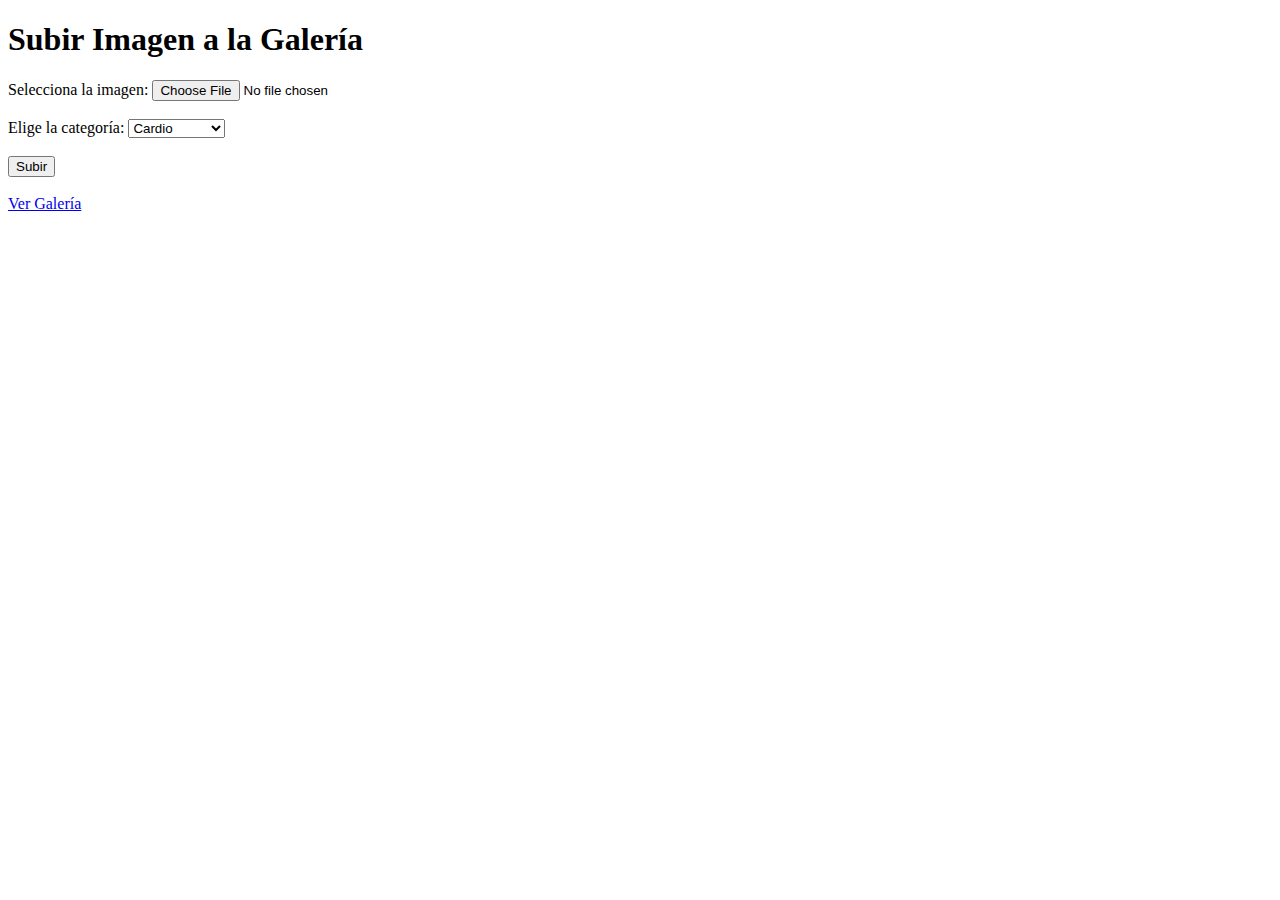
<file: public_html/templates/upload.html>
<!doctype html>
<html lang="es">
<head>
  <meta charset="UTF-8">
  <title>Subir Imagen</title>
</head>
<body>
  <h1>Subir Imagen a la Galería</h1>
  <form method="post" enctype="multipart/form-data">
    <label for="image">Selecciona la imagen:</label>
    <input type="file" name="image" id="image" required>
    <br><br>
    <label for="category">Elige la categoría:</label>
    <select name="category" id="category">
      <option value="Cardio">Cardio</option>
      <option value="Musculación">Musculación</option>
      <option value="ElGym">ElGym</option>
      <option value="Vestuarios">Vestuarios</option>
      <option value="SalaFitness">SalaFitness</option>
    </select>
    <br><br>
    <button type="submit">Subir</button>
  </form>
  <br>
  <a href="{{ url_for('gallery') }}">Ver Galería</a>
</body>
</html>
</file>
<file: public_html/css/main.minc1f7.css>
body{
    font-family:"Open Sans",sans-serif;
    overflow-x:hidden
}
body,h1,h2,h3,h4,h5,h6,p,ul,li,a{
    margin:0;
    padding:0
}
a:focus,a:hover{
    text-decoration:none
}
p{
    font-size:15px;
    /* color:#484848; */
    margin:0 0 20px;
    line-height:160%
}
h3{
    color:#d63138;
    font-size:22px;
    margin-bottom:5px;
    text-transform:uppercase
}
h2{
    color:#fff;
    font-size:24px;
    font-style:italic;
    font-weight:600;
    margin-bottom:10px;
    padding:20px 17px;
    text-transform:uppercase
}
.section-padding{
    padding:80px 0
}
::-webkit-input-placeholder{
    color:inherit
}
.about-us-img::before,.client-img::before{
    background-color:#d63138;
    height:100%;
    position:absolute;
    width:100%;
    content:"";
    left:0;
    top:0;
    transform:rotate(-20deg)
}
.title{
    margin:0 0 40px;
    position:relative
}
.title::before{
    border-bottom:1px solid #d63138;
    bottom:0;
    content:"";
    font-size:90px;
    height:50px;
    position:absolute;
    right:0;
    width:65%
}
.title h1{
    color:#000;
    font-size:40px;
    font-weight:800;
    letter-spacing:1px;
    text-transform:uppercase
}
.title span{
    color:#d63138
}
.gym-btn{
    background-color:#d63138;
    border:1px solid #d63138;
    color:#fff;
    display:inline-block;
    font-size:16px;
    font-weight:800;
    padding:10px 25px;
    text-transform:uppercase;
    border-radius:3px
}
.gym-btn:hover{
    color:#fff
}
.gym-btn.join-btn{
    float:right;
    font-size:12px;
    font-weight:700;
    padding:8px 15px;
    position:relative;
    top:15px
}
.none-border{
    border:0!important
}
.gym-btn-sm{
    font-size:12px!important;
    padding:5px 10px!important
}
.slick-prev,.slick-next{
    font-size:0;
    line-height:0;
    position:absolute;
    top:50%;
    display:block;
    width:20px;
    height:20px;
    padding:0;
    -webkit-transform:translate(0,-50%);
    -ms-transform:translate(0,-50%);
    transform:translate(0,-50%);
    cursor:pointer;
    color:transparent;
    border:0;
    outline:0;
    background:transparent
}
.slick-prev:hover,.slick-prev:focus,.slick-next:hover,.slick-next:focus{
    color:transparent;
    outline:0;
    background:transparent
}
.slick-prev:hover:before,.slick-prev:focus:before,.slick-next:hover:before,.slick-next:focus:before{
    opacity:1
}
.slick-prev.slick-disabled:before,.slick-next.slick-disabled:before{
    opacity:.25
}
.slick-prev:before,.slick-next:before{
    font-family:'slick';
    font-size:20px;
    line-height:1;
    opacity:.75;
    color:white;
    -webkit-font-smoothing:antialiased;
    -moz-osx-font-smoothing:grayscale
}
.not-found-menu-bg{
    background-color:rgba(0,0,0,0.9);
    border-bottom:2px solid #d63138
}
.not-found-area{
    background:rgba(0,0,0,0) url("../images/404-bg.png") repeat scroll center center / cover;
    height:100vh
}
.not-found-table{
    display:table;
    height:100vh;
    width:100%
}
.not-found-table-cell{
    display:table-cell;
    vertical-align:middle;
    text-align:center
}
.not-found-top{
    margin:0 auto;
    position:relative;
    width:500px
}
.not-found-top h1::after{
    background-color:rgba(255,255,255,0.7);
    bottom:106px;
    color:#1a1a1a;
    content:"opps...";
    font-size:59px;
    height:100px;
    left:0;
    line-height:100px;
    position:absolute;
    transform:rotate(19deg);
    width:100%
}
.not-found-top h1{
    color:#d63138;
    font-size:300px;
    font-weight:700;
    position:relative
}
.not-found-top>span{
    color:#fff;
    font-size:59px;
    position:absolute;
    right:-90px;
    top:20%;
    transform:rotate(90deg)
}
.not-found-table-cell h3{
    color:#fff;
    font-size:59px;
    text-transform:unset
}
.not-found-table-cell ul{
    display:inline-block;
    list-style:outside none none;
    margin:0;
    padding:0
}
.not-found-table-cell ul li{
    float:left
}
.not-found-table-cell ul li a{
    color:#fff;
    display:inline-block;
    font-weight:600;
    padding:10px 0;
    text-transform:uppercase
}
.not-found-table-cell ul li a i.fa{
    color:#d63138;
    margin-right:10px
}
.not-found-separate{
    display:inline-block;
    padding:0 15px
}
.navbar{
    padding:5px 0;
    transition:all .5s ease 0
}
.logo img{
    max-width:100%;
    padding:10px 0;
    margin-left:15px
}
.menu-bg{
    background-color:rgba(0,0,0,0.90)!important;
    border-bottom:2px rgba(0,0,0,0.90) solid;
    padding:0!important
}
.barra-amarilla{
    border-top:2px solid #fff202;
    display:none
}
.menu-bg>.barra-amarilla{
    display:block
}
.navbar-toggle{
    background-color:#d63138;
    margin-top:15px
}
.navbar-toggle .icon-bar{
    background-color:#fff
}
@media(max-width:767px){
    .navbar{
        padding:0
    }
    .navbar-nav{
        margin:0 -15px
    }
    .navbar-collapse{
        background-color:#d63138;
        border-top:0
    }
    .navbar-collapse li a:focus,.navbar-collapse li a:hover,.navbar-collapse li.active a,.navbar-collapse li.active a:focus,.navbar-collapse li.active a:hover{
        color:#000;
        background-color:#eee
    }
    .navbar-collapse ul li a{
        color:#fff;
        font-weight:700;
        font-size:14px;
        text-transform:uppercase;
        transition:all 1s ease 0;
        padding:13px
    }
    .navbar-header{
        border-bottom:2px solid transparent
    }
    .menu-bg .navbar-header>.barra-amarilla{
        display:block
    }
    .menu-bg>.barra-amarilla{
        display:none
    }
    .menu-bg{
        border-bottom:0
    }
}
@media(min-width:768px){
    .logo img{
        margin-left:0
    }
    .navbar-nav{
        float:none;
        margin:0 auto;
        display:table;
        table-layout:fixed
    }
    .navbar-collapse{
        display:inline-block;
        text-align:center;
        width:90%
    }
    .navbar-collapse ul{
        display:inline-block;
        margin:0;
        padding:0
    }
    .navbar-collapse ul li{
        display:inline-block;
        list-style:outside none none;
        padding:20px 0
    }
    .navbar-collapse ul li a{
        border:0 none!important;
        color:#fff;
        font-weight:700;
        font-size:14px;
        padding:0;
        text-transform:uppercase;
        transition:all 1s ease 0
    }
    .navbar-collapse ul li a:hover{
        color:#d63138
    }
    .navbar-collapse li a:focus,.navbar-collapse li a:hover{
        background-color:transparent
    }
    .navbar-collapse li.active a,.navbar-collapse li.active a:focus,.navbar-collapse li.active a:hover{
        background-color:transparent;
        color:#d63138
    }
}
.separet{
    color:#d63138;
    padding:0 10px
}
.banner-img{
    background:rgba(0,0,0,0) url("../images/banner.jpg") no-repeat fixed center center / cover
}
.banner-overly{
    background:rgba(0,0,0,0.5) none repeat scroll 0 0;
    content:"";
    height:100%;
    left:0;
    position:absolute;
    top:0;
    width:100%
}
.carousel-inner{
    height:100vh
}
.carousel.slide{
    background:#000;
    position:relative
}
.carousel-caption{
    width:100%;
    left:0;
    top:0
}
.carousel-control .glyphicon-chevron-left::before{
    font-family:"fontawesome";
    content:"\f053"
}
.carousel-control .glyphicon-chevron-right::before{
    font-family:"fontawesome";
    content:"\f054"
}
.item{
    width:100%;
    height:100%
}
.item.sombra::before{
    background:rgba(0,0,0,0.45);
    content:"";
    height:100%;
    position:absolute;
    width:100%;
    z-index:9
}
.item .img{
    width:100%;
    background-repeat:no-repeat;
    background-position:center center;
    background-size:cover;
    height:100%;
    animation-delay:.5s
}
.gym-slider{
    display:table;
    height:100%;
    width:100%
}
.gym-single-slider{
    display:table-cell;
    vertical-align:middle;
    text-transform:uppercase
}
.gym-single-slider h1{
    font-size:65px;
    font-weight:800;
    margin-bottom:5px;
    animation-delay:.5s
}
.gym-single-slider span{
    color:#d63138
}
.gym-single-slider h2{
    font-size:50px;
    font-style:normal;
    animation-delay:.5s
}
.gym-single-slider a.gym-btn{
    animation-delay:1s
}
.transparent-btn{
    background-color:transparent
}
.carousel-indicators li{
    background-color:#d63138;
    border:1px solid #d63138;
    border-radius:5px;
    cursor:pointer
}
.carousel-indicators .active{
    background-color:#FFF;
    border:1px solid #d63138
}
.hvr-shutter-in-vertical::before{
    background-color:#d63138;
    transform:scaleY(0)
}
.hvr-shutter-in-vertical:hover::before,.hvr-shutter-in-vertical:focus::before,.hvr-shutter-in-vertical:active::before{
    background-color:#d63138;
    transform:scaleY(1)
}
.hvr-shutter-out-vertical{
    background-color:#d63138
}
.hvr-shutter-out-vertical::before{
    background:#000
}
.single-service{
    padding:30px 0;
    text-align:center;
    transition:all .5s ease 0;
    margin-bottom:20px
}
.single-service:hover{
    box-shadow:0 14px 28px rgba(0,0,0,0.15),0 10px 10px rgba(0,0,0,0.12)
}
.single-icon-img{
    border:1px solid #d63138;
    border-radius:50%;
    display:inline-block;
    height:150px;
    line-height:150px;
    text-align:center;
    width:150px
}
.single-icon-img img{
    max-width:100%
}
.single-service h3{
    margin:10px 0
}
.single-service p{
    font-size:14px;
    font-weight:300;
    padding:0 12px
}
.about-gym-area{
    background:#f1f1f1 url("../images/about-gym-bg.html") no-repeat fixed left center / contain;
    position:relative
}
.about-gym-area .title::before{
    display:none
}
.gym-video{
    border:5px solid #d63138;
    margin-bottom:40px;
    padding:5px
}
.fityourself-area{
    background:rgba(0,0,0,0) url("../images/fityourself-bg.html") no-repeat 0 0 / cover
}
.fityourself-gym-table{
    display:table;
    width:100%
}
.fityourself-gym-tablecell{
    display:table-cell;
    height:600px;
    vertical-align:middle
}
.fityourself-gym-tablecell .title::before{
    display:none!important
}
.about-fitness-area{
    background-color:#f1f1f1
}
.about-fitness{
    background-color:#d63138;
    padding-left:85px;
    position:relative;
    text-transform:uppercase;
    padding-bottom:15px
}
.about-fitness h1::before{
    border-bottom:2px solid #fff;
    bottom:0;
    content:"";
    left:0;
    position:absolute;
    width:100%
}
.about-fitness h1{
    font-size:40px;
    margin-bottom:15px;
    position:relative;
    padding:40px 0 10px
}
.about-fitness span{
    color:#fff;
    font-weight:800
}
.about-fitness img{
    margin-left:30px;
    max-width:100%
}
.fitness-cta{
    margin-top:30px;
    padding-left:75px;
    position:relative
}
.fitness-cta:hover{
    opacity:.8
}
.fitness-cta img{
    left:0;
    max-width:100%;
    position:absolute;
    top:20%
}
.fitness-cta p{
    font-size:14px
}
.iso-nav{
    display:block;
    margin-bottom:40px;
    overflow:hidden;
    text-align:center
}
.iso-nav ul{
    display:inline-block
}
.iso-nav li{
    background-color:#d63138;
    color:#fff;
    cursor:pointer;
    display:inline-block;
    font-size:14px;
    font-weight:700;
    list-style:outside none none;
    padding:10px 20px;
    text-transform:uppercase;
    border-radius:3px;
    transition:all .5s ease
}
.single-project{
    box-sizing:border-box;
    float:left;
    overflow:hidden;
    position:relative;
    width:25%;
    height:200px
}
#modalPubli .single-project{
    width:33.33%
}
.single-project .imagen{
    transform:scale(1);
    transition:1s;
    background-position:center center;
    background-size:cover;
    background-repeat:no-repeat;
    width:100%;
    height:100%
}
.iso-overflow{
    background-color:rgba(215,51,59,0.82);
    height:100%;
    position:absolute;
    top:0;
    transform:scale(0);
    transition:all 1s ease 0;
    width:100%;
    z-index:800;
    opacity:0
}
.project-lightbox{
    position:absolute;
    text-align:center;
    top:0;
    left:0;
    transition:all 1s ease 0;
    width:100%;
    height:100%;
    z-index:900
}
.project-lightbox-middile{
    position:absolute;
    display:block;
    top:50%;
    margin-top:-10px;
    left:5%;
    right:5%;
    text-align:center
}
.project-lightbox-middile i.fa{
    color:#fff;
    background-color:#000;
    padding:5px 6px;
    border-radius:50%;
    opacity:0;
    transition:1s
}
.single-project:hover,.single-project a{
    cursor:url('../images/more.png') 40 40,crosshair
}
.single-project:hover.single-project .imagen{
    transform:scale(1.5)
}
.single-project:hover .iso-overflow{
    transform:scale(1.5);
    opacity:1
}
.single-project:hover .project-lightbox i.fa{
    opacity:1
}
.portfolio-active{
    background-color:#000!important
}
.lightbox .lb-image{
    border:4px solid #d63138
}
.about-us-area{
    background-color:#f1f1f1
}
.about-us-content{
    padding:45px 0
}
.check-list{
    list-style:outside none none
}
.check-list li::before{
    background-color:#d63138;
    border-radius:50%;
    color:#fff;
    content:"";
    font-family:fontawesome;
    font-size:12px;
    height:20px;
    left:0;
    line-height:20px;
    margin-right:10px;
    position:absolute;
    text-align:center;
    top:0;
    width:20px
}
.check-list li{
    margin-bottom:10px;
    padding-left:35px;
    position:relative
}
.about-us-img{
    height:350px;
    width:350px;
    margin:50px auto;
    position:relative;
    text-align:center
}
.about-us-img img{
    left:0;
    position:relative;
    height:100%;
    width:100%
}
.trainer-part{
    margin-bottom:30px;
    position:relative;
    text-align:center
}
.trainer-part>img{
    width:100%;
    height:auto
}
.trainer-dec{
    background-color:#d63138;
    bottom:0;
    color:#fff;
    font-weight:300;
    padding:10px 0;
    position:absolute;
    text-transform:uppercase;
    transition:all .5s ease 0;
    width:100%
}
.trainer-dec h3{
    color:#fff;
    font-size:16px;
    font-weight:700
}
.trainer-dec h4{
    font-size:14px;
    font-weight:600;
    padding:5px
}
.trainer-dec i.fa{
    color:#ffae00;
    font-size:16px
}
.trainer-social-link{
    background-color:#d63138;
    bottom:0;
    font-size:16px;
    padding:10px 0;
    position:absolute;
    width:100%
}
.trainer-social-link i.fa{
    color:#fff;
    height:30px;
    line-height:30px;
    transition:all 1s ease 0;
    width:30px
}
.trainer-social-link i.fa:hover{
    background-color:#fff;
    border-radius:50%;
    color:#d63138
}
.trainer-part:hover .trainer-dec{
    bottom:38px
}
.price-table-area{
    background-color:#f1f1f1
}
.price-table-dec{
    background-color:#d63138;
    color:#fff;
    font-size:30px;
    font-style:italic;
    font-weight:800;
    margin:0 auto 30px;
    padding:13px;
    text-align:center;
    text-transform:uppercase;
    width:100%;
    transition:all 500ms ease
}
.slider-precios .slick-center>div{
    background-color:#2e323d
}
.price-table-dec h2{
    background-color:#2e323d
}
.slider-precios .slick-center>div h2{
    background-color:#d63138
}
.price-table-dec ul li{
    border-top:1px solid #fff;
    font-size:15px;
    font-style:normal;
    font-weight:600;
    list-style:outside none none;
    padding:15px
}
.price-table-dec li:last-child{
    border-bottom:1px solid #fff
}
.price-table-dec ul{
    margin:20px 0;
    padding:0 20px
}
.tabla-precios a,.price-table-dec a{
    background-color:#2e323d;
    color:#fff;
    display:inline-block;
    font-style:normal;
    font-weight:600;
    border-radius:5px;
    border:0
}
.slider-precios .slick-center>div a{
    background-color:#d63138
}
.slider-precios .slick-arrow{
    background-color:#2e323d;
    transition:all 300ms ease
}
.slider-precios .slick-arrow.slick-disabled{
    opacity:0
}
.hvr-shutter-out-vertical:hover::before,.hvr-shutter-out-vertical:focus::before,.hvr-shutter-out-vertical:active::before{
    border-radius:3px
}
.progress-area{
    background:rgba(0,0,0,0) url("../images/progress-bg.jpg") no-repeat fixed 0 0 / cover;
    position:relative
}
.progress-area::before{
    background:rgba(3,3,3,0.91) none repeat scroll 0 0;
    content:"";
    height:100%;
    position:absolute;
    width:100%;
    top:0;
    left:0
}
.progress-circle{
    float:left;
    position:relative;
    text-align:center;
    width:33.33%
}
.circle strong{
    color:#fff;
    font-size:30px;
    left:0;
    position:absolute;
    top:25%;
    width:100%;
    z-index:999
}
.circle h3{
    font-weight:700;
    margin:20px 0
}
.skill-progress-bar{
    margin-bottom:5px
}
.skill-progress-bar h4{
    color:#fff;
    display:inline-block;
    font-weight:600;
    text-transform:uppercase
}
.progress{
    background-color:#2e323d;
    border-radius:0;
    float:right;
    margin-bottom:0;
    width:75%
}
.progress-bar{
    background-color:#d63138;
    box-shadow:none;
    font-weight:700
}
.schedule-title{
    background-color:#2e323d;
    color:#fff;
    font-size:18px;
    font-weight:700;
    padding:15px 0;
    text-align:center;
    text-transform:uppercase
}
.schedule-title span{
    font-size:30px;
    font-style:italic;
    margin:0 10px
}
.schedule-timing{
    background-color:#d63138;
    padding:30px
}
.schedule-timing h2{
    color:#fff;
    font-size:30px;
    font-style:italic;
    font-weight:300;
    padding:0 0 20px;
    text-transform:uppercase
}
.schedule-timing li{
    border-top:1px solid #fff;
    color:#fff;
    font-size:15px;
    line-height:normal;
    list-style:outside none none;
    padding:15px 0;
    text-align:center
}
.schedule-timing li:last-child{
    border-bottom:1px solid #fff
}
.schedule-timing ul li span{
    float:left
}
span i.fa{
    margin-right:20px
}
.schedule-timing a{
    background-color:#2e323d;
    border-radius:3px;
    box-sizing:border-box;
    color:#fff;
    float:right;
    text-align:center;
    text-transform:uppercase;
    width:150px
}
.unavailable{
    opacity:.6
}
.schedule-area .schedule button.slick-prev::before,.schedule-area .schedule button.slick-next::before{
    background-color:transparent;
    font-size:50px
}
.schedule-area .schedule button.slick-prev{
    left:10%;
    margin:0;
    top:37px;
    width:auto;
    height:auto;
    z-index:2
}
.schedule-area .schedule button.slick-next{
    margin:0;
    right:10%;
    top:37px;
    width:auto;
    height:auto;
    z-index:2
}
.client-area{
    background-color:#f1f1f1
}
.client-part{
    display:inline-block;
    width:100%
}
.client-dec{
    display:inline-block;
    padding:25px 135px;
    text-align:center;
    width:100%
}
.client-img{
    float:left;
    position:relative;
    width:15%
}
.client-img img{
    max-width:100%;
    position:relative
}
.client-content{
    float:right;
    text-align:right;
    width:85%
}
.client-content p::before{
    content:"";
    font-family:fontawesome;
    margin-right:10px;
    color:#bdbdbd
}
.client-content p::after{
    content:"";
    font-family:fontawesome;
    margin-left:10px;
    color:#bdbdbd
}
.client-content h3{
    color:#000;
    font-size:18px;
    font-weight:600;
    letter-spacing:1px
}
.client-content i.fa{
    color:#ffd700
}
.slick-prev::before,.slick-next::before{
    font-family:"fontawesome";
    font-size:30px
}
.slick-prev::before{
    content:"\f053"
}
.slick-next::before{
    content:"\f054"
}
.slick-prev{
    left:0;
    z-index:1;
    height:auto;
    width:auto;
    padding:5px
}
.slick-next{
    right:0;
    z-index:1;
    height:auto;
    width:auto;
    padding:5px
}
.google-map-area{
    overflow:hidden
}
.gmap3{
    border:1px dashed silver;
    height:500px
}
#test{
    float:left;
    width:50%
}
#panorama{
    float:right;
    width:50%
}
.contact-title h1{
    color:#fff
}
.contact-part-area{
    background:rgba(0,0,0,0) url("../images/contact-bg.png") no-repeat scroll center top / cover;
    position:relative
}
.contact-part-area::before{
    background:rgba(3,3,3,0.91);
    position:absolute;
    top:0;
    left:0;
    content:"";
    width:100%;
    height:100%
}
.contact-logo{
    text-align:center
}
.contact-form{
    text-align:center
}
.form-content input{
    -moz-border-bottom-colors:none;
    -moz-border-left-colors:none;
    -moz-border-right-colors:none;
    -moz-border-top-colors:none;
    background-color:transparent;
    border-color:currentcolor currentcolor #d63138;
    border-image:none;
    border-style:none none solid;
    border-width:medium medium 1px;
    color:#fff;
    font-style:italic;
    font-weight:bold;
    font-size:14px;
    height:50px;
    letter-spacing:1px;
    padding-left:10px;
    width:100%;
    outline:0
}
textarea{
    background-color:transparent;
    border:1px solid #d63138;
    color:#fff;
    font-size:16px;
    font-style:italic;
    font-weight:bold;
    height:200px;
    letter-spacing:1px;
    margin-bottom:25px;
    margin-top:30px;
    outline:medium none;
    overflow:hidden;
    padding:10px;
    width:100%
}
.sent-button{
    background-color:#d63138;
    border:2px solid #d63138;
    border-radius:3px;
    color:#fff;
    font-size:18px;
    font-weight:bold;
    letter-spacing:1px;
    padding:10px 40px
}
.footer-top-area{
    background-color:#121212
}
.footer-top{
    overflow:hidden
}
.footer-text img{
    margin-bottom:32px;
    max-width:100%
}
.footer-text p{
    color:#fff;
    font-weight:300
}
.footer-heading{
    margin-bottom:30px;
    overflow:hidden
}
.footer-heading h2::after{
    background-color:#fff;
    bottom:0;
    content:"";
    height:2px;
    left:0;
    position:absolute;
    width:50px
}
.footer-heading h2{
    color:#d63138;
    font-size:18px;
    font-weight:bold;
    letter-spacing:1px;
    margin-bottom:50px;
    padding:0 0 10px;
    position:relative;
    text-transform:uppercase
}
.footer-recent-post.footer-heading ul li:first-child{
    padding-top:0
}
.footer-recent-post.footer-heading ul li{
    border-bottom:1px solid #d63138;
    color:#fff;
    display:block;
    padding-bottom:15px;
    padding-left:30px;
    padding-top:10px;
    position:relative
}
.footer-heading ul li>i.fa{
    color:#d63138;
    font-size:16px;
    left:0;
    position:absolute
}
.footer-recent-post.footer-heading a{
    color:#fff
}
.footer-recent-post.footer-heading a:hover{
    color:#d63138
}
.recent-area{
    background-color:#e6e7e8;
    box-sizing:border-box;
    float:left;
    height:auto;
    position:relative;
    transition:all .7s ease 0;
    width:33.33333%;
    max-width:150px
}
.recent-area p{
    position:absolute;
    display:block;
    top:50%;
    margin-top:-10px;
    left:5%;
    right:5%;
    text-align:center;
    color:#fff
}
.recent-area img{
    max-width:100%
}
.footer-overflow{
    height:100%;
    left:0;
    opacity:0;
    position:absolute;
    top:0;
    width:100%;
    transition:1s;
    background-color:#d63138
}
.recent-area:hover .footer-overflow{
    opacity:.8;
    cursor:url('../images/cur.png'),crosshair
}
.footer-social-about a p{
    color:#fff
}
.footer-social-about a p:hover{
    opacity:.8
}
.footer-social-about span{
    color:#d63138
}
.sub{
    float:left;
    margin-top:30px;
    text-align:center;
    width:100%
}
.sub input{
    color:#fff;
    height:34px;
    width:80%;
    background-color:#d63138;
    border:0;
    padding-left:15px;
    outline:0;
    float:left
}
.sub button{
    background-color:#d63138;
    border:0 none;
    border-radius:3px;
    color:#fff;
    font-size:25px;
    height:35px;
    width:18%;
    float:right
}
.sub button i.fa{
    position:absolute;
    left:21%;
    top:5px
}
#scrollUp{
    background:#d63138 none repeat scroll 0 0;
    border-radius:3px;
    bottom:40px;
    font-size:20px;
    padding:5px 0;
    right:20px;
    transition:all .5s ease 0;
    z-index:1000!important
}
#scrollUp:hover{
    background-color:#fff
}
#scrollUp:hover .hvr-icon-bob::before{
    color:#d63138
}
.hvr-icon-bob::before{
    animation-delay:0,0.3s;
    animation-direction:normal,alternate;
    animation-duration:.3s,1.5s;
    animation-fill-mode:forwards;
    animation-iteration-count:1,infinite;
    animation-name:hvr-icon-bob-float,hvr-icon-bob;
    animation-timing-function:ease-out,ease-in-out;
    right:11px;
    top:-15px;
    color:#fff;
    transition:all .5s ease 0
}
.fotter-bottom-area{
    background-color:#000;
    position:relative
}
.reserve-area{
    color:#fff;
    font-weight:bold;
    letter-spacing:1px;
    padding:20px 0
}
.reserve-area span{
    color:#d63138
}
.social-link a i{
    background-color:#d63138;
    border-radius:50%;
    color:#fff;
    font-size:16px;
    height:30px;
    line-height:30px;
    text-align:center;
    transition:all 1s ease 0;
    width:30px
}
.social-link a i:hover{
    background-color:#fff;
    color:#d63138
}
.negrita{
    font-weight:bold
}
.label-primary{
    background-color:#2e323d;
    font-size:100%
}
.footer-top-area .table tr>td,.footer-top-area .table tr>th{
    border-top:0 solid #d63138;
    padding:0 5px 5px
}
.text-blanco{
    color:#fff!important
}
.text-negro{
    color:#000
}
.mfp-bg{
    z-index:1900
}
.mfp-wrap{
    z-index:2000
}
</file>
<file: public_html/css/responsivee6dd.css>
@media (min-width: 992px) and (max-width: 1200px) {

	/*** menu part ***/
	/*.separet {
		padding: 1px;
	}*/
	/*** top button part ***/
	.gym-btn.join-btn {
		left: 15px;
		padding: 5px 8px;
		top: 18px;
	}
	/*** slider part ***/
	.gym-single-slider h1 {
		font-size: 55px;
	}
	.gym-single-slider h2 {
		font-size: 45px;
	}
	/*** about-gym part ***/
	.about-gym-area::before {
		background: rgba(0, 0, 0, 0.8) none repeat scroll 0 0;
		content: "";
		height: 100%;
		left: 0;
		position: absolute;
		top: 0;
		width: 100%;
	}
	.about-gym-area .title>h1,
	.about-gym-area p {
		color: #fff;
	}
	/*** fityourself part ***/
	.fityourself-gym-tablecell {
		background: rgba(0, 0, 0, 0.8) none repeat scroll center top;
		height: 400px;
	}
	.fityourself-gym-tablecell .title>h1,
	.fityourself-gym-tablecell p {
		color: #fff;
	}
	.fityourself-area {
		margin: 40px 0;
	}
	/*** about fitness part ***/
	.about-fitness>img {
		margin-left: 15px;
	}
	/*** price table part ***/
	.price-table-dec {
		width: 100%;
	}
	/*** client part ***/
	/*.slick-prev {
		left: 48%;
	}*/
	.client-dec {
		padding: 25px 60px;
	}
}

@media only screen and (min-width: 768px) and (max-width: 991px) {
	.navbar .container, .navbar-collapse{width: 100%;}
	.navbar-nav a {
		font-size: 14px;
		font-weight: 500;
		text-transform: uppercase;
	}
	
	/*** button part ***/
	.gym-btn.join-btn {
		left: 35%;
		float: none;
		top: 12px;
	}
	.btn-padding {
		padding: 5px 10px;
	}
	/*** 404 part ***/
	.not-found-top h1 {
		font-size: 250px;
	}
	.not-found-table-cell h3 {
		font-size: 40px;
	}
	.not-found-top>span {
		font-size: 40px;
		right: -20px;
	}
	.not-found-top h1::after {
		font-size: 50px;
		height: 70px;
		line-height: 70px;
		top: 100px;
	}
	/*** slider part ***/
	.carousel-inner {
		height: 425px;
	}
	.gym-single-slider {
		height: 350px;
	}
	.gym-single-slider h1 {
		font-size: 45px;
	}
	.gym-single-slider h2 {
		font-size: 55px;
	}
	/*** title part ***/
	.title::before {
		width: 45%;
	}
	/*** about-gym part ***/
	.about-gym-area::before {
		background: rgba(0, 0, 0, 0.8) none repeat scroll 0 0;
		content: "";
		height: 100%;
		left: 0;
		position: absolute;
		top: 0;
		width: 100%;
	}
	.about-gym-area .title>h1,
	.about-gym-area p {
		color: #fff;
	}
	/*** fityourself part ***/
	.fityourself-gym-tablecell {
		background: rgba(0, 0, 0, 0.8) none repeat scroll 0 0;
		height: 400px;
	}
	.fityourself-gym-tablecell .title>h1,
	.fityourself-gym-tablecell p {
		color: #fff;
	}
	.fityourself-area {
		margin: 40px 0;
	}
	.about-us-img {
		top: 0;
	}
	/*** project part ***/
	#modalPubli .single-project,
	.single-project {
		width: 33.33%;
	}
	/*** price table part ***/
	/*.price-table-dec {
		width: 70%;
	}*/
	/*** client part ***/
	.client-content {
		width: 78%;
	}
	.client-dec {
		padding: 25px 50px;
	}
	.client-img {
		width: 22%;
	}
	/*.slick-prev {
		left: 45%;
	}*/
	/*** google map part ***/
	.gmap3 {
		height: 350px;
	}
}

@media only screen and (max-width: 991px) {
	/*saco linea cuando se apilan*/
	.schedule-timing .row>div:first-child li:last-child {
		border-bottom: none;
	}
}
@media only screen and (max-width: 767px) {
	.price-table-dec ul{
		padding: 0px;
	}
	.price-table-dec ul li {
		padding: 10px;
	}
	.demo-title h2 {
		font-size: 18px;
	}
	p,
	li {
		font-size: 14px !important;
	}
	.separet {
		display: none;
	}
	.navbar-nav a {
		font-size: 14px;
		font-weight: 500;
		text-transform: uppercase;
	}
	.gym-btn.join-btn {
		float: none;
		padding: 5px 10px;
	}
	/*** 404 part ***/
	.not-found-top {
		width: 100%;
	}
	.not-found-top h1 {
		font-size: 150px;
	}
	.not-found-top>span {
		font-size: 35px;
		right: -30px;
	}
	.not-found-top h1::after {
		bottom: 50px;
		font-size: 30px;
		height: 50px;
		line-height: 50px;
	}
	.not-found-table-cell h3 {
		font-size: 30px;
	}
	/*** slider part ***/
	.carousel-inner,
	.item img {
		height: 500px !important;
	}
	.gym-single-slider {
		height: 460px;
	}
	.gym-single-slider h1 {
		font-size: 20px;
		padding: 0;
	}
	.gym-single-slider h2 {
		font-size: 15px;
		padding: 0;
	}
	.gym-btn {
		font-size: 12px;
		padding: 5px 10px;
	}
	/*** title part ***/
	.title::before {
		margin: -20px 0;
		width: 100%;
	}
	.title {
		text-align: center;
	}
	.title>h1 {
		font-size: 30px;
	}
	/*** about-gym part ***/
	.about-gym-area::before {
		background: rgba(0, 0, 0, 0.8) none repeat scroll 0 0;
		content: "";
		height: 100%;
		left: 0;
		position: absolute;
		top: 0;
		width: 100%;
	}
	.about-gym-area {
		background: rgba(0, 0, 0, 0) none repeat scroll 0 0;
	}
	.about-gym-area .title>h1,
	.about-gym-area p {
		color: #fff;
	}
	/*** fityourself part ***/
	.fityourself-gym-tablecell {
		background: rgba(0, 0, 0, 0.8) none repeat scroll 0 0;
		height: 400px;
	}
	.fityourself-gym-tablecell .title>h1,
	.fityourself-gym-tablecell p {
		color: #fff;
	}
	.fityourself-area {
		background: rgba(0, 0, 0, 0) none repeat scroll 0 0;
		margin: 40px 0;
	}
	/*** about-fitness part ***/
	.about-fitness {
		padding-left: 0;
	}
	.about-fitness::after {
		top: 40%;
	}
	.about-fitness>h1 {
		font-size: 30px;
		text-align: center;
	}
	.about-fitness>img {
		margin-left: 0;
	}
	/*** project part ***/
	.iso-nav ul li {
		/*border-radius: 0;
		width: 100%;*/
		margin-bottom: 3px;
		
	}
	#modalPubli .single-project,
	.single-project {
		width: 50%;
	}
	/*** about us part ***/
	.about-us-img {
		height: 250px;
		width: 80%;
	}
	/*** progress part ***/
	.progress-circle {
		width: 100%;
	}
	.skill-progress-bar h4 {
		display: block;
		margin-bottom: 5px;
	}
	.progress {
		width: 100%;
		margin-bottom: 10px;
	}
	/*** price part ***/
	.price-table-dec {
		width: 100%;
	}
	/*** schedule part ***/
	.schedule-title {
		font-size: 14px;
	}
	.schedule-timing {
		padding: 20px;
	}
	.schedule-timing>h2 {
		font-size: 25px;
		text-align: center;
	}
	/*.schedule-timing ul li span {
		display: block;
		float: none;
	}*/
	.schedule-timing a {
		display: block;
		float: none;
		margin: 0 auto;
	}
	.schedule {
		position: relative;
	}
	.schedule-area .schedule button.slick-prev::before,
	.schedule-area .schedule button.slick-next::before {
/*		background-color: #D63138;*/
		font-size: 25px;
	}
	.schedule-area .schedule button.slick-prev {
/*		top: 103%;*/
		left: 2%;
	}
	.schedule-area .schedule button.slick-next {
/*		top: 103%;*/
		right: 2%;
	}
	/*** client part ***/
	.client-img {
		float: none;
		margin: 25px auto !important;
		width: 45%;
	}
	.client-dec {
		padding: 30px 0;
	}
	.client-content {
		float: right;
		margin-top: 30px;
		text-align: left;
		width: 100%;
	}
	/*.client-part .slick-prev,
	.slick-next {
		top: 90%;
	}
	.client-part .slick-prev {
		left: 77%;
	}
	.client-part .slick-next {
		right: 0;
	}*/
	/*** google map part ***/
	#test {
		float: none;
		width: 100%;
		height: 400px;
	}
	#panorama {
		display: none;
	}
	/*** scroll top part ***/
	#scrollUp {
		right: 5px;
		bottom: 70px;
	}
	
}

@media only screen and (min-width: 480px) and (max-width: 767px) {
	/*** slider part ***/
	.gym-single-slider h1 {
		font-size: 25px;
	}
	.gym-single-slider h2 {
		font-size: 20px;
	}
	/*** 404 part ***/
	.not-found-top>span {
		right: 45px;
	}
	.not-found-top h1::after {
		height: 60px;
		line-height: 60px;
	}
	/*** project part ***/
	/*.project-lightbox {
		padding: 136px 0;
	}*/
	.project-lightbox a i.fa {
		border-radius: 50%;
		font-size: 20px;
	}
	/*** about us part ***/
	.about-us-img {
		width: 55%;
	}
	/*** schedule part ***/
	/*.schedule-area .schedule button.slick-prev {
		left: 40%;
	}
	.schedule-area .schedule button.slick-next {
		right: 40%;
	}*/
	/*** client part ***/
	.client-part .slick-prev {
		left: 85%;
	}
}
</file>
